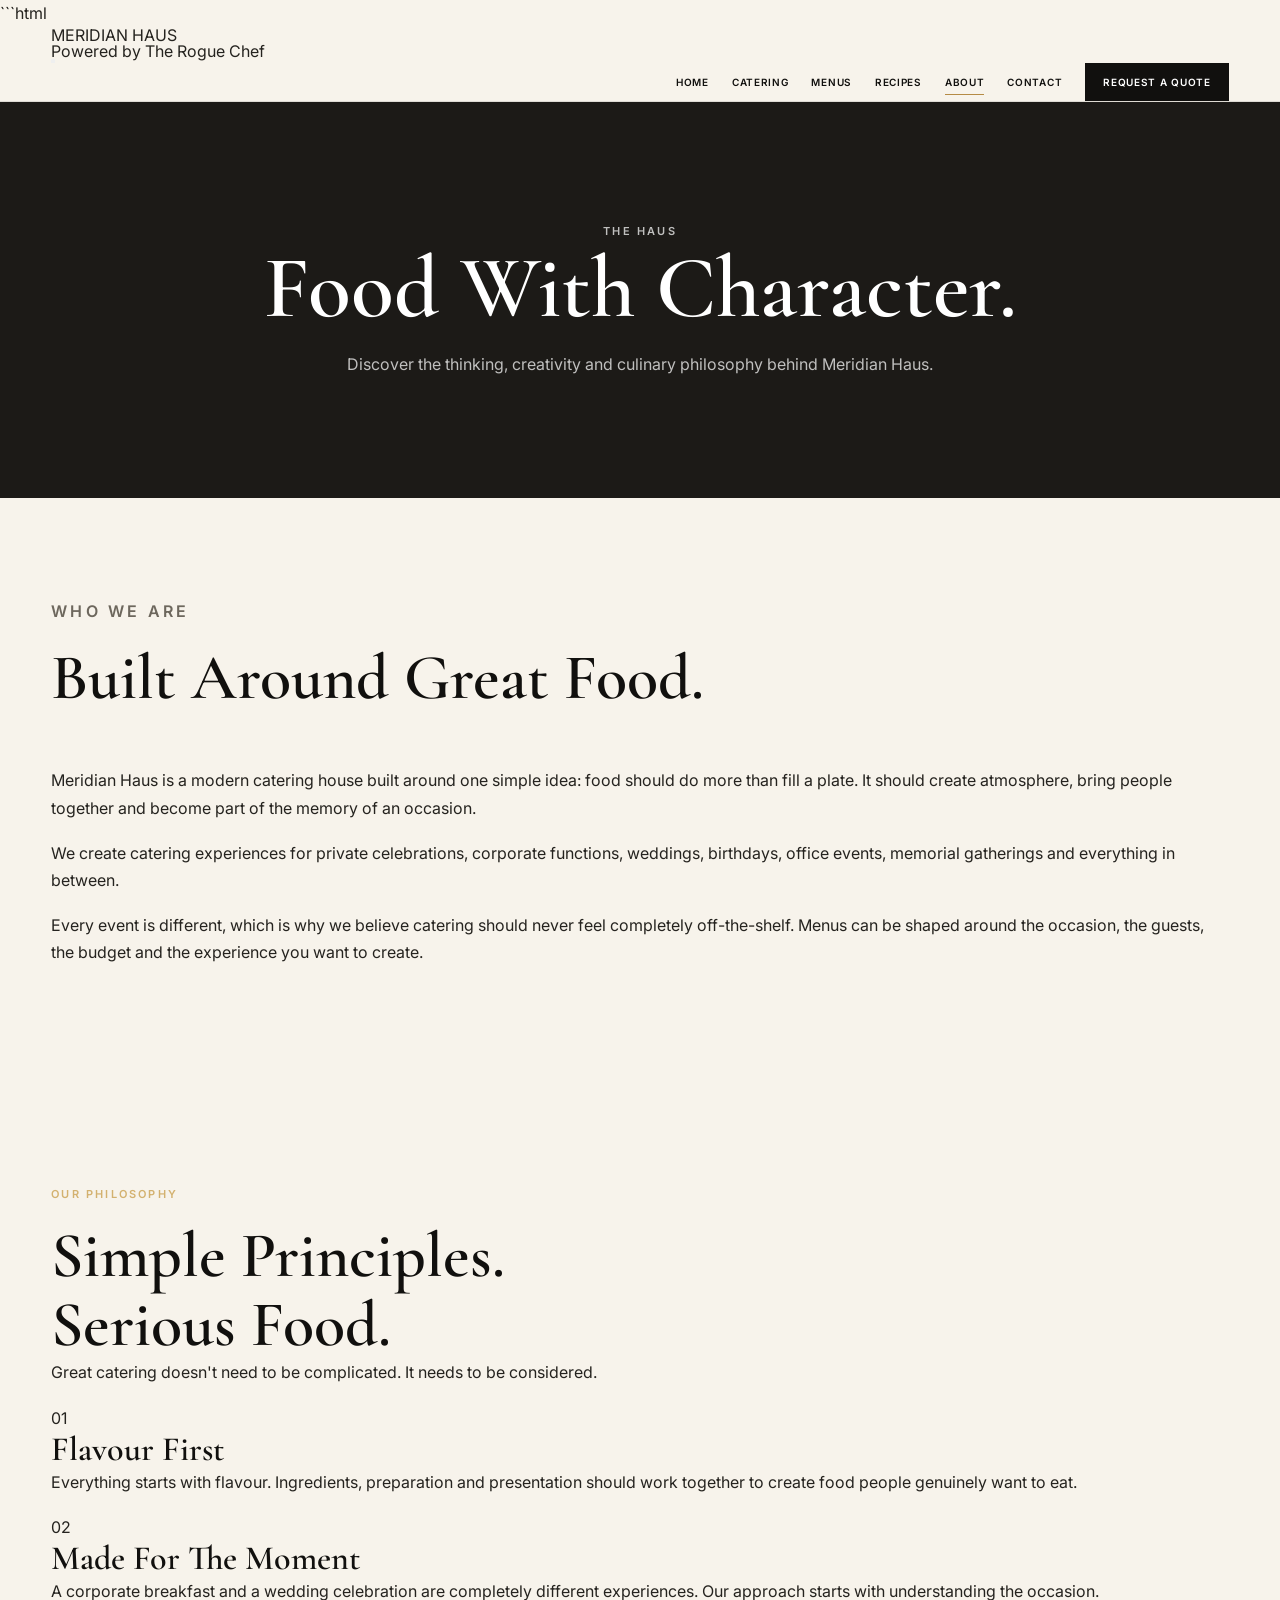
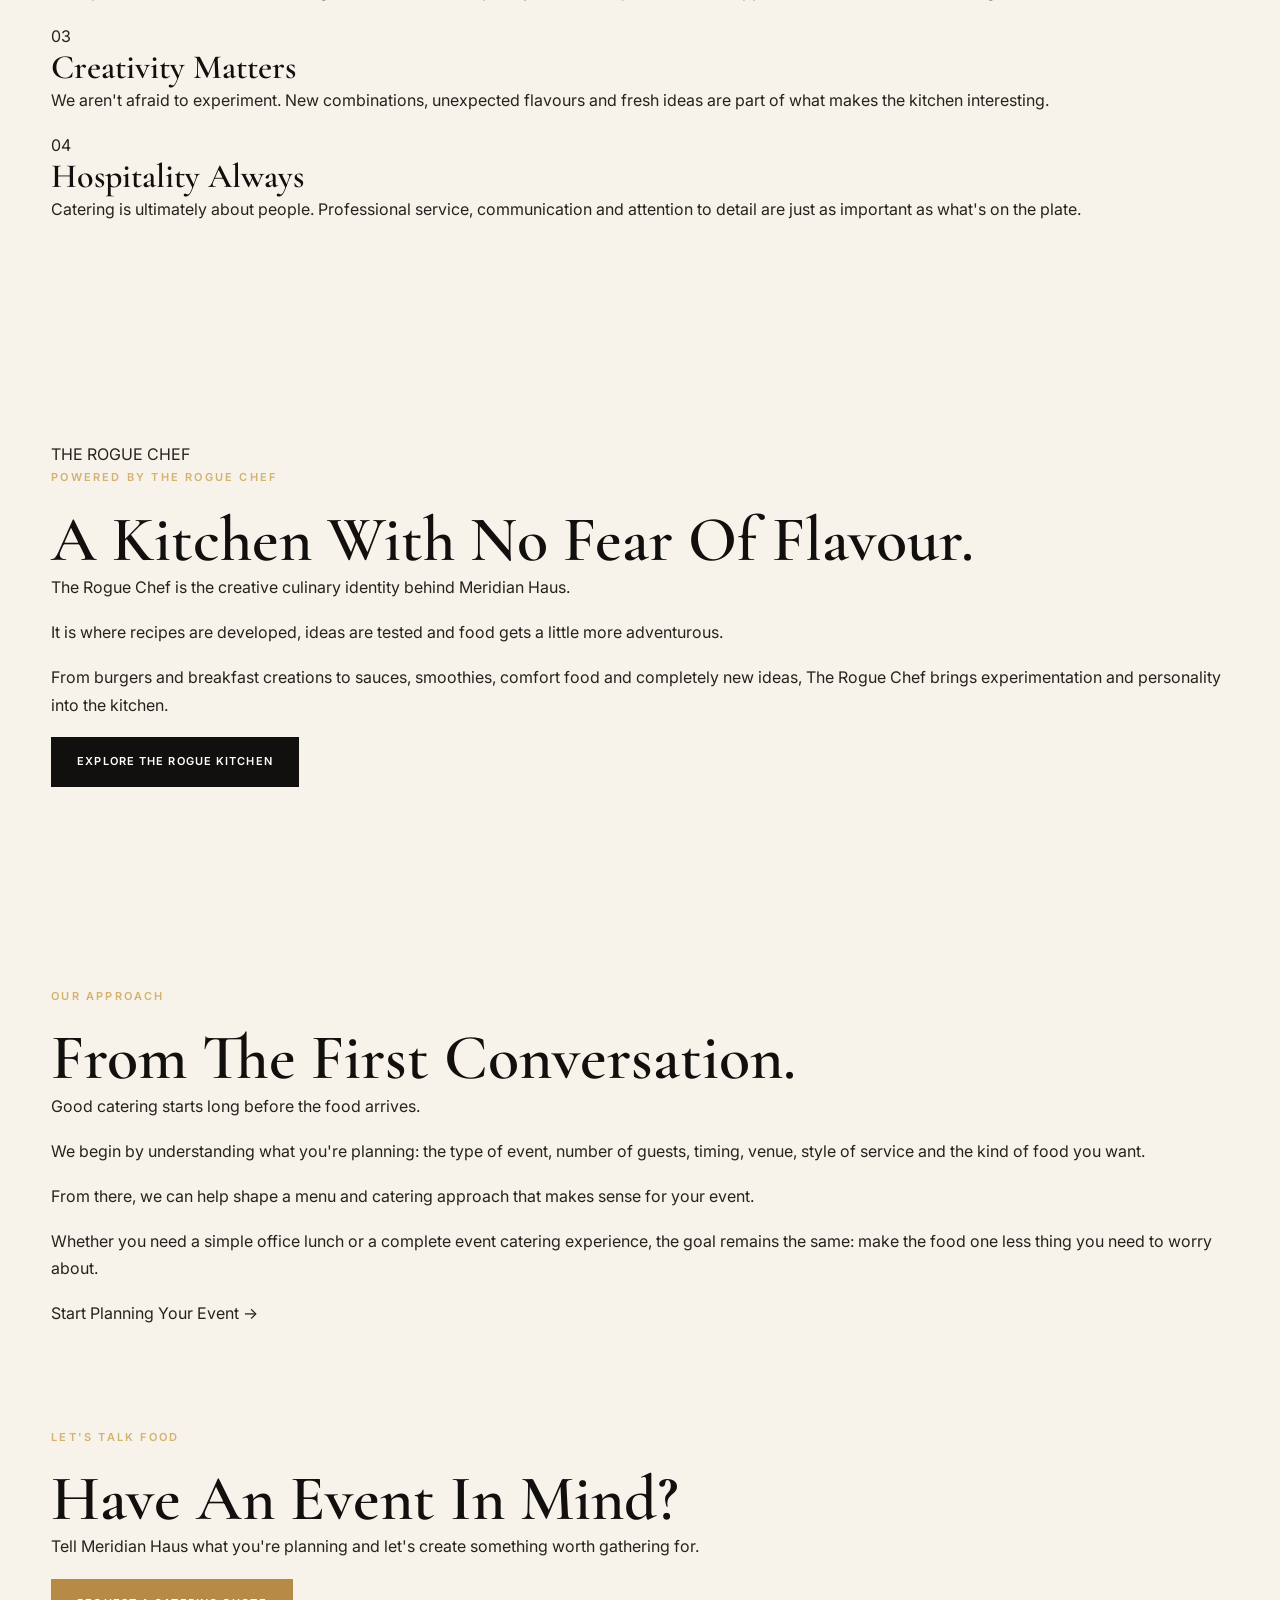
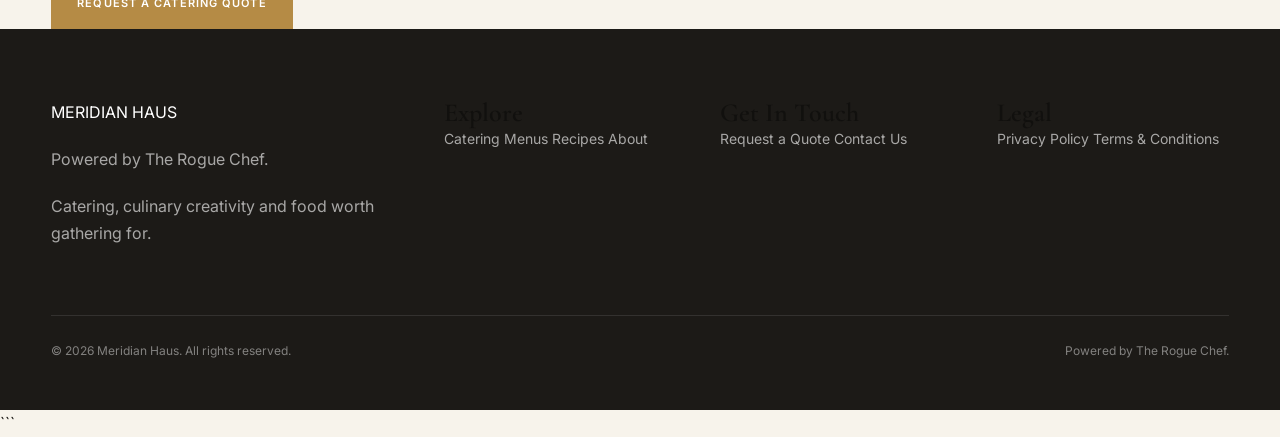
<file: about.html>
```html
<!DOCTYPE html>
<html lang="en">
<head>
    <meta charset="UTF-8">
    <meta name="viewport" content="width=device-width, initial-scale=1.0">

    <title>About Meridian Haus | Powered by The Rogue Chef</title>

    <meta name="description" content="Discover Meridian Haus — a modern catering house powered by The Rogue Chef, creating memorable food experiences for private events, corporate functions and celebrations.">

    <meta name="keywords" content="Meridian Haus, about Meridian Haus, catering company, Rogue Chef, catering South Africa, event catering">

    <meta name="author" content="Meridian Haus">

    <meta property="og:title" content="About Meridian Haus | Powered by The Rogue Chef">
    <meta property="og:description" content="Discover the story, philosophy and culinary approach behind Meridian Haus.">
    <meta property="og:type" content="website">
    <meta property="og:url" content="https://meridianhaus.org/about.html">

    <link rel="stylesheet" href="style.css">
</head>

<body>

    <!-- =====================================================
         HEADER
    ====================================================== -->

    <header class="site-header">
        <div class="container nav-wrapper">

            <a href="index.html" class="brand">
                <span class="brand-name">MERIDIAN HAUS</span>
                <span class="brand-tagline">Powered by The Rogue Chef</span>
            </a>

            <button
                class="menu-toggle"
                aria-label="Open navigation menu"
                aria-expanded="false"
            >
                <span></span>
                <span></span>
                <span></span>
            </button>

            <nav class="main-nav">

                <a href="index.html">Home</a>

                <a href="catering.html">Catering</a>

                <a href="menus.html">Menus</a>

                <a href="recipes.html">Recipes</a>

                <a href="about.html" class="active">About</a>

                <a href="contact.html">Contact</a>

                <a href="quote.html" class="nav-cta">
                    Request a Quote
                </a>

            </nav>

        </div>
    </header>


    <!-- =====================================================
         MAIN CONTENT
    ====================================================== -->

    <main>

        <!-- =================================================
             PAGE HERO
        ================================================== -->

        <section class="page-hero">

            <div class="page-hero-overlay"></div>

            <div class="container page-hero-content">

                <p class="eyebrow">
                    THE HAUS
                </p>

                <h1>
                    Food With
                    <span>Character.</span>
                </h1>

                <p>
                    Discover the thinking, creativity and culinary philosophy
                    behind Meridian Haus.
                </p>

            </div>

        </section>


        <!-- =================================================
             INTRODUCTION
        ================================================== -->

        <section class="section about-intro">

            <div class="container about-intro-grid">

                <div class="section-heading">

                    <p class="eyebrow">
                        WHO WE ARE
                    </p>

                    <h2>
                        Built Around
                        <span>Great Food.</span>
                    </h2>

                </div>

                <div class="about-copy">

                    <p>
                        Meridian Haus is a modern catering house built around
                        one simple idea: food should do more than fill a plate.
                        It should create atmosphere, bring people together and
                        become part of the memory of an occasion.
                    </p>

                    <p>
                        We create catering experiences for private celebrations,
                        corporate functions, weddings, birthdays, office events,
                        memorial gatherings and everything in between.
                    </p>

                    <p>
                        Every event is different, which is why we believe
                        catering should never feel completely off-the-shelf.
                        Menus can be shaped around the occasion, the guests,
                        the budget and the experience you want to create.
                    </p>

                </div>

            </div>

        </section>


        <!-- =================================================
             PHILOSOPHY
        ================================================== -->

        <section class="about-philosophy section">

            <div class="container">

                <div class="center-heading">

                    <p class="eyebrow">
                        OUR PHILOSOPHY
                    </p>

                    <h2>
                        Simple Principles.
                        <br>
                        Serious Food.
                    </h2>

                    <p>
                        Great catering doesn't need to be complicated.
                        It needs to be considered.
                    </p>

                </div>


                <div class="philosophy-grid">

                    <article class="philosophy-card">

                        <span class="philosophy-number">
                            01
                        </span>

                        <h3>
                            Flavour First
                        </h3>

                        <p>
                            Everything starts with flavour. Ingredients,
                            preparation and presentation should work together
                            to create food people genuinely want to eat.
                        </p>

                    </article>


                    <article class="philosophy-card">

                        <span class="philosophy-number">
                            02
                        </span>

                        <h3>
                            Made For The Moment
                        </h3>

                        <p>
                            A corporate breakfast and a wedding celebration
                            are completely different experiences. Our approach
                            starts with understanding the occasion.
                        </p>

                    </article>


                    <article class="philosophy-card">

                        <span class="philosophy-number">
                            03
                        </span>

                        <h3>
                            Creativity Matters
                        </h3>

                        <p>
                            We aren't afraid to experiment. New combinations,
                            unexpected flavours and fresh ideas are part of
                            what makes the kitchen interesting.
                        </p>

                    </article>


                    <article class="philosophy-card">

                        <span class="philosophy-number">
                            04
                        </span>

                        <h3>
                            Hospitality Always
                        </h3>

                        <p>
                            Catering is ultimately about people. Professional
                            service, communication and attention to detail are
                            just as important as what's on the plate.
                        </p>

                    </article>

                </div>

            </div>

        </section>


        <!-- =================================================
             ROGUE CHEF
        ================================================== -->

        <section class="rogue-about section">

            <div class="container rogue-about-grid">

                <div class="rogue-about-image">

                    <div class="rogue-image-label">
                        THE ROGUE CHEF
                    </div>

                </div>


                <div class="rogue-about-content">

                    <p class="eyebrow">
                        POWERED BY THE ROGUE CHEF
                    </p>

                    <h2>
                        A Kitchen With
                        <span>No Fear Of Flavour.</span>
                    </h2>

                    <p>
                        The Rogue Chef is the creative culinary identity
                        behind Meridian Haus.
                    </p>

                    <p>
                        It is where recipes are developed, ideas are tested
                        and food gets a little more adventurous.
                    </p>

                    <p>
                        From burgers and breakfast creations to sauces,
                        smoothies, comfort food and completely new ideas,
                        The Rogue Chef brings experimentation and personality
                        into the kitchen.
                    </p>

                    <a href="recipes.html" class="btn btn-dark">
                        Explore The Rogue Kitchen
                    </a>

                </div>

            </div>

        </section>


        <!-- =================================================
             CATERING APPROACH
        ================================================== -->

        <section class="section approach-section">

            <div class="container approach-grid">

                <div>

                    <p class="eyebrow">
                        OUR APPROACH
                    </p>

                    <h2>
                        From The First
                        <span>Conversation.</span>
                    </h2>

                </div>


                <div class="approach-copy">

                    <p>
                        Good catering starts long before the food arrives.
                    </p>

                    <p>
                        We begin by understanding what you're planning:
                        the type of event, number of guests, timing, venue,
                        style of service and the kind of food you want.
                    </p>

                    <p>
                        From there, we can help shape a menu and catering
                        approach that makes sense for your event.
                    </p>

                    <p>
                        Whether you need a simple office lunch or a complete
                        event catering experience, the goal remains the same:
                        make the food one less thing you need to worry about.
                    </p>

                    <a href="quote.html" class="text-link">
                        Start Planning Your Event →
                    </a>

                </div>

            </div>

        </section>


        <!-- =================================================
             CALL TO ACTION
        ================================================== -->

        <section class="quote-cta">

            <div class="container quote-content">

                <p class="eyebrow">
                    LET'S TALK FOOD
                </p>

                <h2>
                    Have An Event
                    In Mind?
                </h2>

                <p>
                    Tell Meridian Haus what you're planning and let's create
                    something worth gathering for.
                </p>

                <a href="quote.html" class="btn btn-primary">
                    Request A Catering Quote
                </a>

            </div>

        </section>

    </main>


    <!-- =====================================================
         FOOTER
    ====================================================== -->

    <footer class="site-footer">

        <div class="container footer-grid">

            <div class="footer-brand">

                <div class="footer-logo">
                    MERIDIAN HAUS
                </div>

                <p>
                    Powered by The Rogue Chef.
                </p>

                <p class="footer-description">
                    Catering, culinary creativity and food worth gathering for.
                </p>

            </div>


            <div class="footer-column">

                <h4>
                    Explore
                </h4>

                <a href="catering.html">
                    Catering
                </a>

                <a href="menus.html">
                    Menus
                </a>

                <a href="recipes.html">
                    Recipes
                </a>

                <a href="about.html">
                    About
                </a>

            </div>


            <div class="footer-column">

                <h4>
                    Get In Touch
                </h4>

                <a href="quote.html">
                    Request a Quote
                </a>

                <a href="contact.html">
                    Contact Us
                </a>

            </div>


            <div class="footer-column">

                <h4>
                    Legal
                </h4>

                <a href="privacy.html">
                    Privacy Policy
                </a>

                <a href="terms.html">
                    Terms & Conditions
                </a>

            </div>

        </div>


        <div class="container footer-bottom">

            <p>
                © 2026 Meridian Haus. All rights reserved.
            </p>

            <p>
                Powered by The Rogue Chef.
            </p>

        </div>

    </footer>


    <script src="script.js"></script>

</body>
</html>
```
</file>
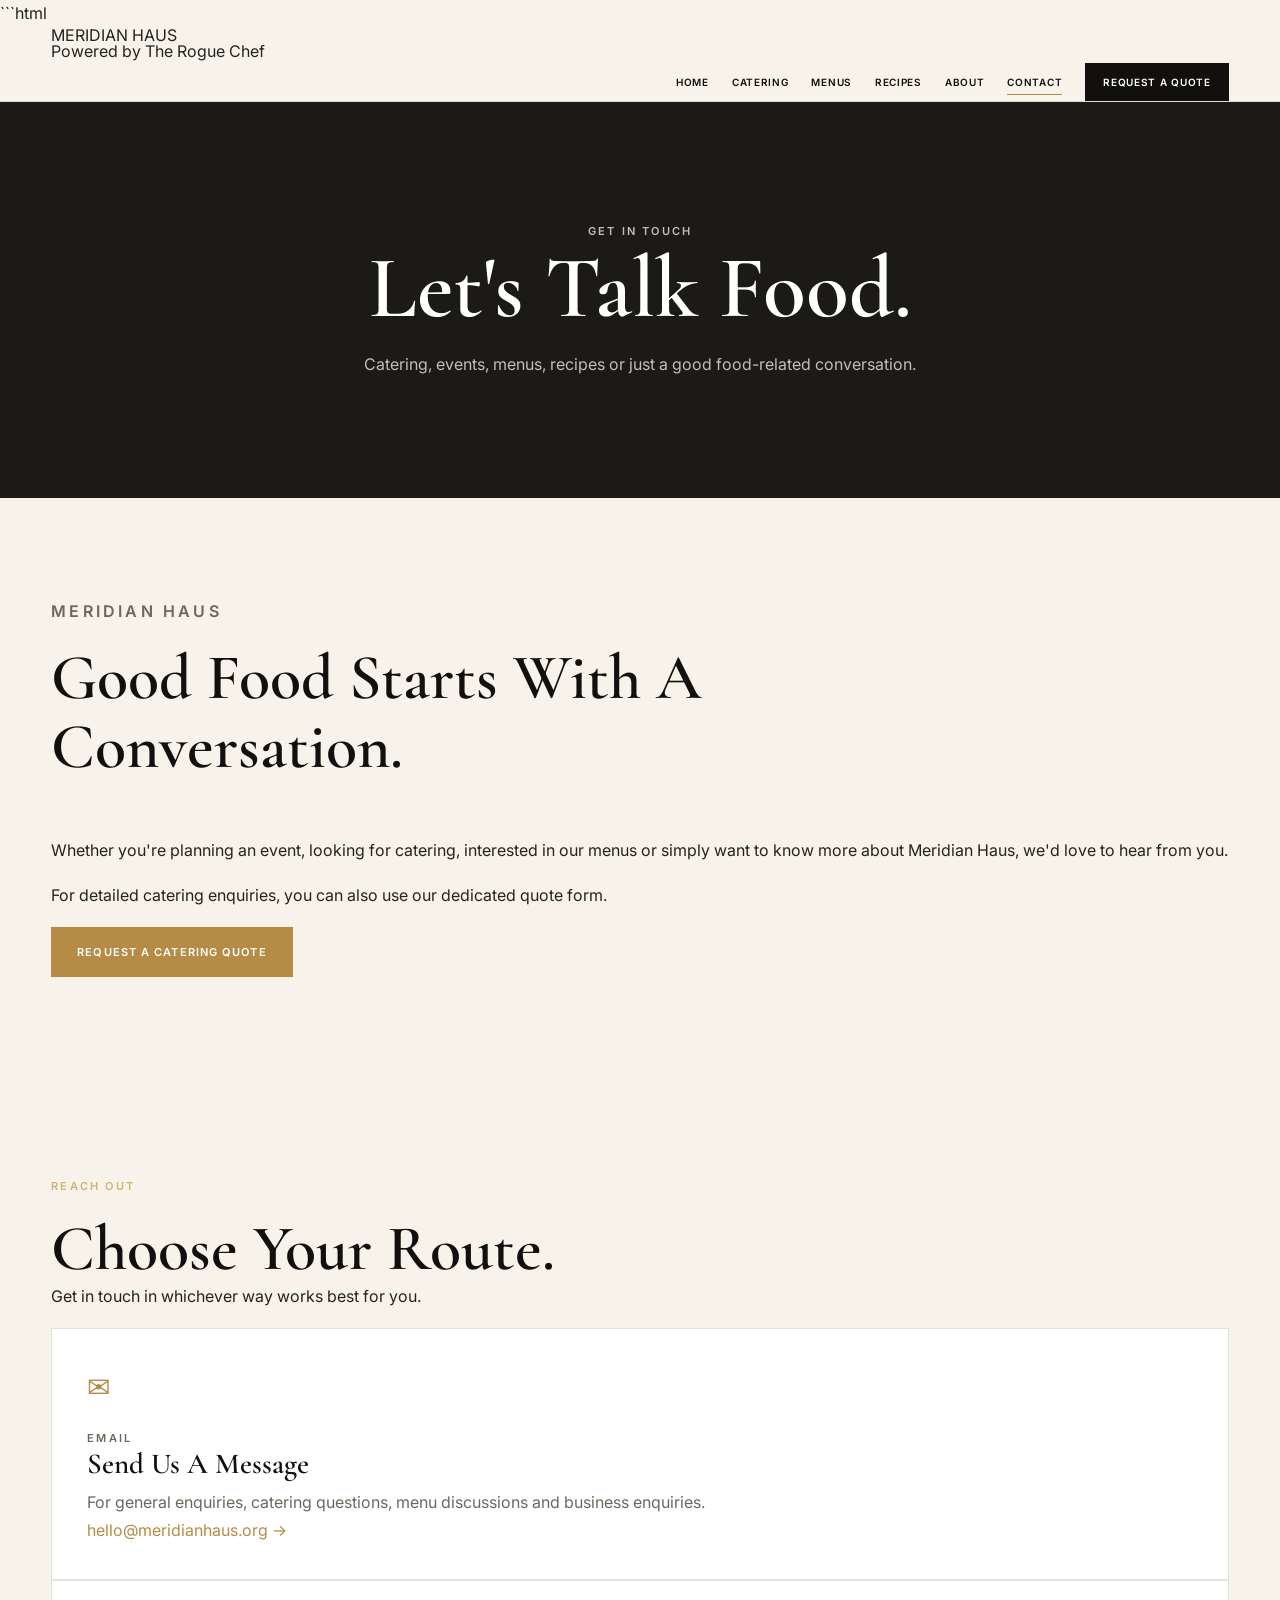
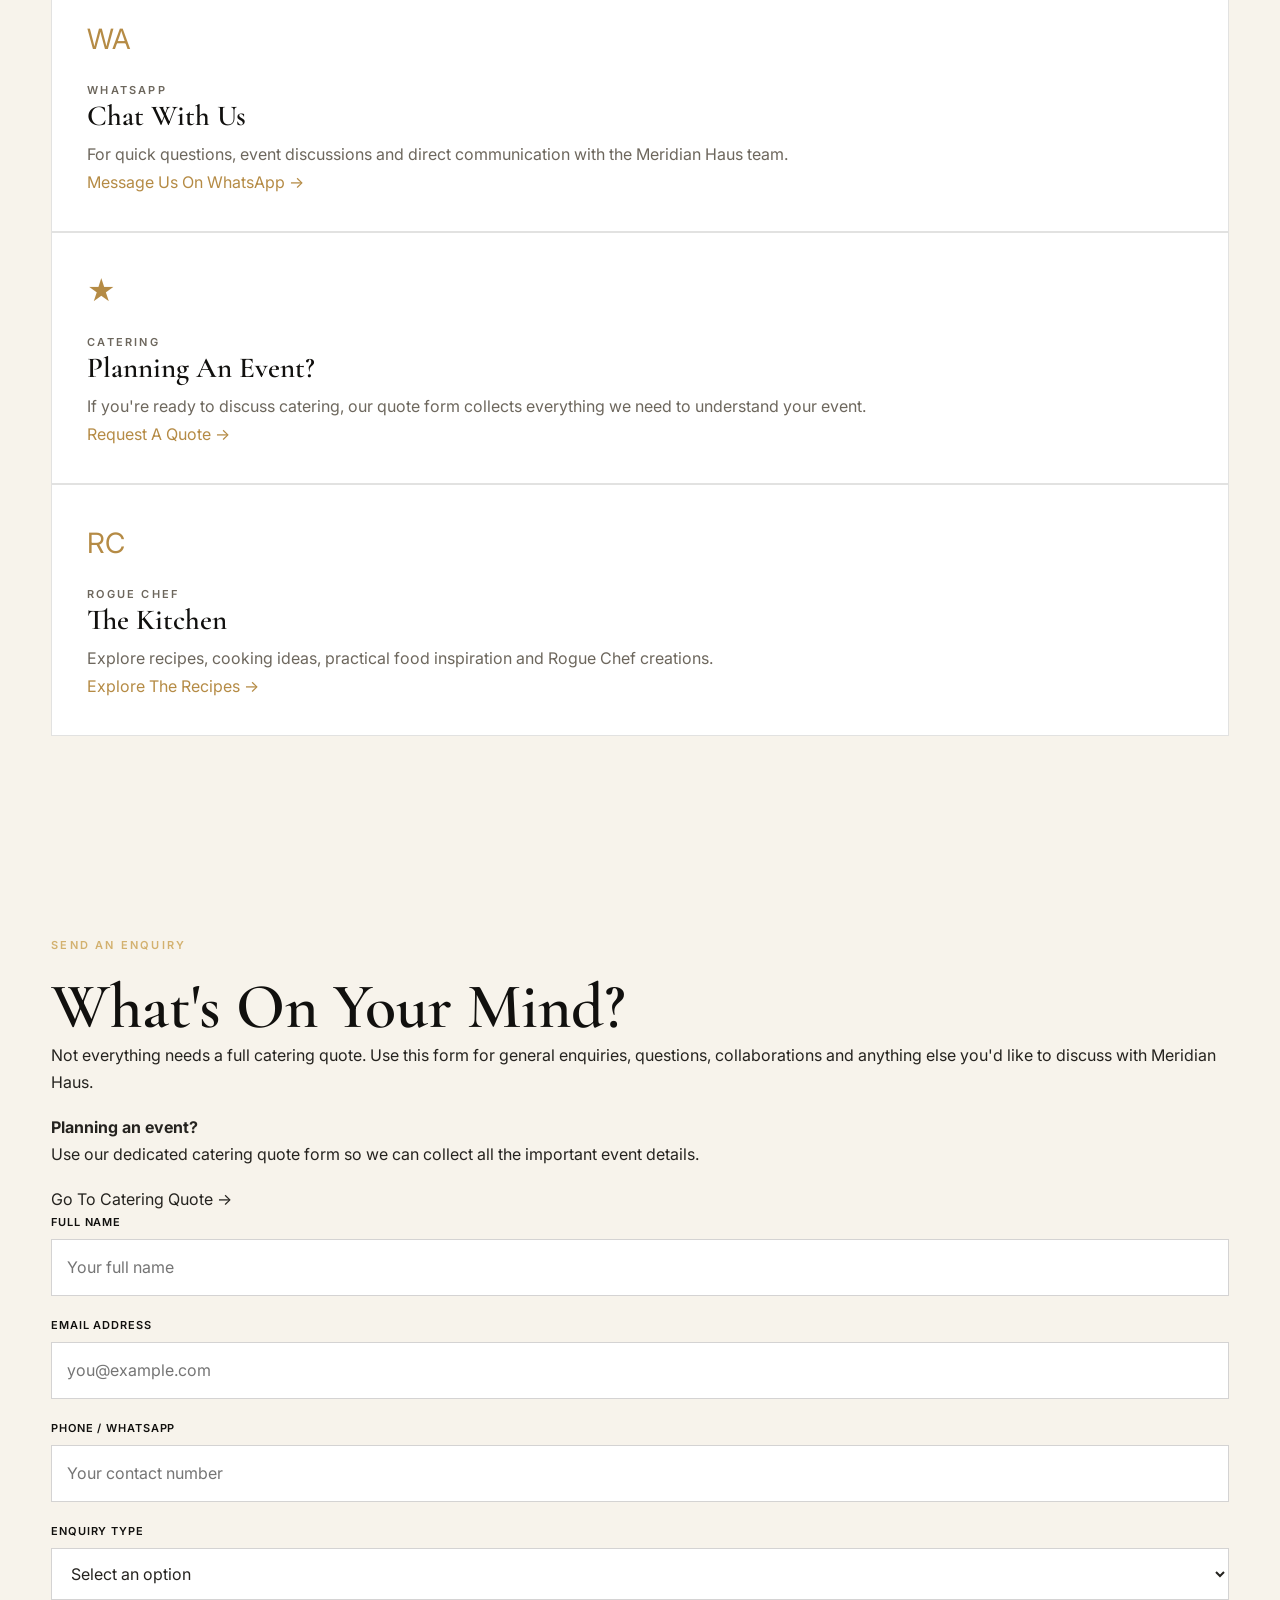
<file: contact.html>
```html
<!DOCTYPE html>
<html lang="en">

<head>

    <meta charset="UTF-8">

    <meta name="viewport" content="width=device-width, initial-scale=1.0">

    <title>Contact Meridian Haus | Catering & Enquiries</title>

    <meta
        name="description"
        content="Contact Meridian Haus for catering enquiries, event catering, menu questions, recipe collaborations and general enquiries."
    >

    <meta
        name="keywords"
        content="contact Meridian Haus, catering enquiries, event catering contact, Rogue Chef, catering South Africa"
    >

    <meta name="author" content="Meridian Haus">

    <meta
        property="og:title"
        content="Contact Meridian Haus"
    >

    <meta
        property="og:description"
        content="Get in touch with Meridian Haus for catering, events, menus and general enquiries."
    >

    <meta
        property="og:type"
        content="website"
    >

    <meta
        property="og:url"
        content="https://meridianhaus.org/contact.html"
    >

    <link rel="stylesheet" href="style.css">

</head>


<body>


    <!-- =====================================================
         HEADER
    ====================================================== -->

    <header class="site-header">

        <div class="container nav-wrapper">

            <a href="index.html" class="brand">

                <span class="brand-name">
                    MERIDIAN HAUS
                </span>

                <span class="brand-tagline">
                    Powered by The Rogue Chef
                </span>

            </a>


            <button
                class="menu-toggle"
                aria-label="Open navigation menu"
                aria-expanded="false"
            >

                <span></span>
                <span></span>
                <span></span>

            </button>


            <nav class="main-nav">

                <a href="index.html">
                    Home
                </a>

                <a href="catering.html">
                    Catering
                </a>

                <a href="menus.html">
                    Menus
                </a>

                <a href="recipes.html">
                    Recipes
                </a>

                <a href="about.html">
                    About
                </a>

                <a href="contact.html" class="active">
                    Contact
                </a>

                <a href="quote.html" class="nav-cta">
                    Request a Quote
                </a>

            </nav>

        </div>

    </header>



    <!-- =====================================================
         MAIN
    ====================================================== -->

    <main>


        <!-- =================================================
             PAGE HERO
        ================================================== -->

        <section class="page-hero contact-hero">

            <div class="page-hero-overlay"></div>


            <div class="container page-hero-content">

                <p class="eyebrow">
                    GET IN TOUCH
                </p>


                <h1>
                    Let's Talk
                    <span>Food.</span>
                </h1>


                <p>
                    Catering, events, menus, recipes or just a good
                    food-related conversation.
                </p>

            </div>

        </section>



        <!-- =================================================
             CONTACT INTRO
        ================================================== -->

        <section class="section contact-intro">

            <div class="container contact-intro-grid">


                <div class="section-heading">

                    <p class="eyebrow">
                        MERIDIAN HAUS
                    </p>


                    <h2>
                        Good Food Starts
                        <span>With A Conversation.</span>
                    </h2>

                </div>


                <div class="contact-intro-copy">

                    <p>
                        Whether you're planning an event, looking for
                        catering, interested in our menus or simply want
                        to know more about Meridian Haus, we'd love to
                        hear from you.
                    </p>


                    <p>
                        For detailed catering enquiries, you can also
                        use our dedicated quote form.
                    </p>


                    <a href="quote.html" class="btn btn-primary">
                        Request A Catering Quote
                    </a>

                </div>

            </div>

        </section>



        <!-- =================================================
             CONTACT OPTIONS
        ================================================== -->

        <section class="section contact-options-section">

            <div class="container">


                <div class="center-heading">

                    <p class="eyebrow">
                        REACH OUT
                    </p>


                    <h2>
                        Choose Your
                        <span>Route.</span>
                    </h2>


                    <p>
                        Get in touch in whichever way works best for you.
                    </p>

                </div>



                <div class="contact-options-grid">


                    <!-- EMAIL -->

                    <article class="contact-card">

                        <div class="contact-card-icon">
                            ✉
                        </div>


                        <p class="eyebrow">
                            EMAIL
                        </p>


                        <h3>
                            Send Us A Message
                        </h3>


                        <p>
                            For general enquiries, catering questions,
                            menu discussions and business enquiries.
                        </p>


                        <a
                            href="mailto:hello@meridianhaus.org"
                            class="text-link"
                        >
                            hello@meridianhaus.org →
                        </a>

                    </article>



                    <!-- WHATSAPP -->

                    <article class="contact-card">

                        <div class="contact-card-icon">
                            WA
                        </div>


                        <p class="eyebrow">
                            WHATSAPP
                        </p>


                        <h3>
                            Chat With Us
                        </h3>


                        <p>
                            For quick questions, event discussions and
                            direct communication with the Meridian Haus team.
                        </p>


                        <a
                            href="https://wa.me/"
                            class="text-link"
                        >
                            Message Us On WhatsApp →
                        </a>

                    </article>



                    <!-- CATERING -->

                    <article class="contact-card">

                        <div class="contact-card-icon">
                            ★
                        </div>


                        <p class="eyebrow">
                            CATERING
                        </p>


                        <h3>
                            Planning An Event?
                        </h3>


                        <p>
                            If you're ready to discuss catering,
                            our quote form collects everything we need
                            to understand your event.
                        </p>


                        <a
                            href="quote.html"
                            class="text-link"
                        >
                            Request A Quote →
                        </a>

                    </article>



                    <!-- RECIPES -->

                    <article class="contact-card">

                        <div class="contact-card-icon">
                            RC
                        </div>


                        <p class="eyebrow">
                            ROGUE CHEF
                        </p>


                        <h3>
                            The Kitchen
                        </h3>


                        <p>
                            Explore recipes, cooking ideas, practical
                            food inspiration and Rogue Chef creations.
                        </p>


                        <a
                            href="recipes.html"
                            class="text-link"
                        >
                            Explore The Recipes →
                        </a>

                    </article>

                </div>

            </div>

        </section>



        <!-- =================================================
             GENERAL CONTACT FORM
        ================================================== -->

        <section class="section contact-form-section">

            <div class="container contact-form-grid">


                <!-- LEFT SIDE -->

                <div class="contact-form-copy">

                    <p class="eyebrow">
                        SEND AN ENQUIRY
                    </p>


                    <h2>
                        What's
                        <span>On Your Mind?</span>
                    </h2>


                    <p>
                        Not everything needs a full catering quote.
                        Use this form for general enquiries, questions,
                        collaborations and anything else you'd like
                        to discuss with Meridian Haus.
                    </p>


                    <div class="contact-form-note">

                        <strong>
                            Planning an event?
                        </strong>

                        <p>
                            Use our dedicated catering quote form so we
                            can collect all the important event details.
                        </p>


                        <a href="quote.html">
                            Go To Catering Quote →
                        </a>

                    </div>

                </div>



                <!-- FORM -->

                <div class="contact-form-wrapper">


                    <form
                        class="contact-form"
                        action="#"
                        method="post"
                    >


                        <div class="form-group">

                            <label for="contact-name">
                                Full Name
                            </label>


                            <input
                                type="text"
                                id="contact-name"
                                name="name"
                                placeholder="Your full name"
                                required
                            >

                        </div>



                        <div class="form-group">

                            <label for="contact-email">
                                Email Address
                            </label>


                            <input
                                type="email"
                                id="contact-email"
                                name="email"
                                placeholder="you@example.com"
                                required
                            >

                        </div>



                        <div class="form-group">

                            <label for="contact-phone">
                                Phone / WhatsApp
                            </label>


                            <input
                                type="tel"
                                id="contact-phone"
                                name="phone"
                                placeholder="Your contact number"
                            >

                        </div>



                        <div class="form-group">

                            <label for="contact-subject">
                                Enquiry Type
                            </label>


                            <select
                                id="contact-subject"
                                name="enquiry_type"
                            >

                                <option value="">
                                    Select an option
                                </option>

                                <option value="general">
                                    General Enquiry
                                </option>

                                <option value="catering">
                                    Catering
                                </option>

                                <option value="menu">
                                    Menu Question
                                </option>

                                <option value="recipe">
                                    Recipe / Rogue Chef
                                </option>

                                <option value="collaboration">
                                    Collaboration
                                </option>

                                <option value="business">
                                    Business Enquiry
                                </option>

                                <option value="other">
                                    Other
```
</file>
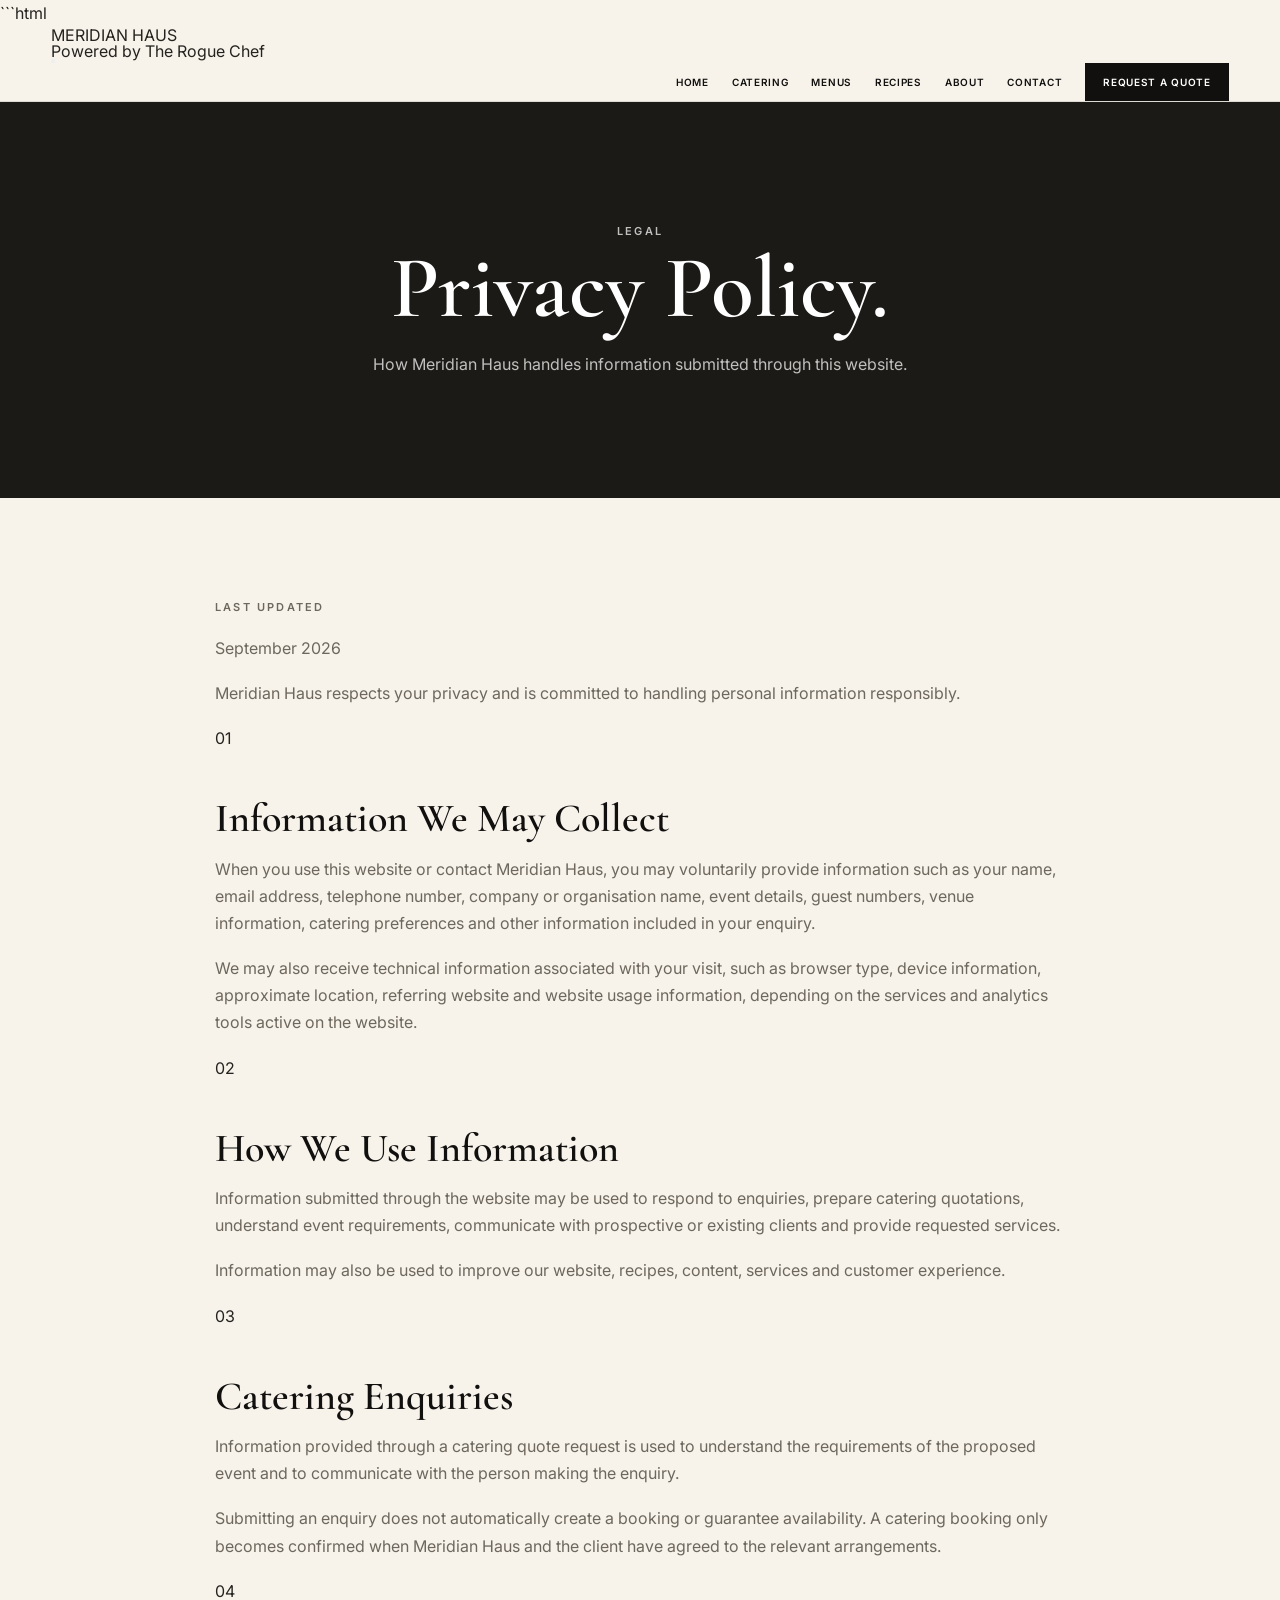
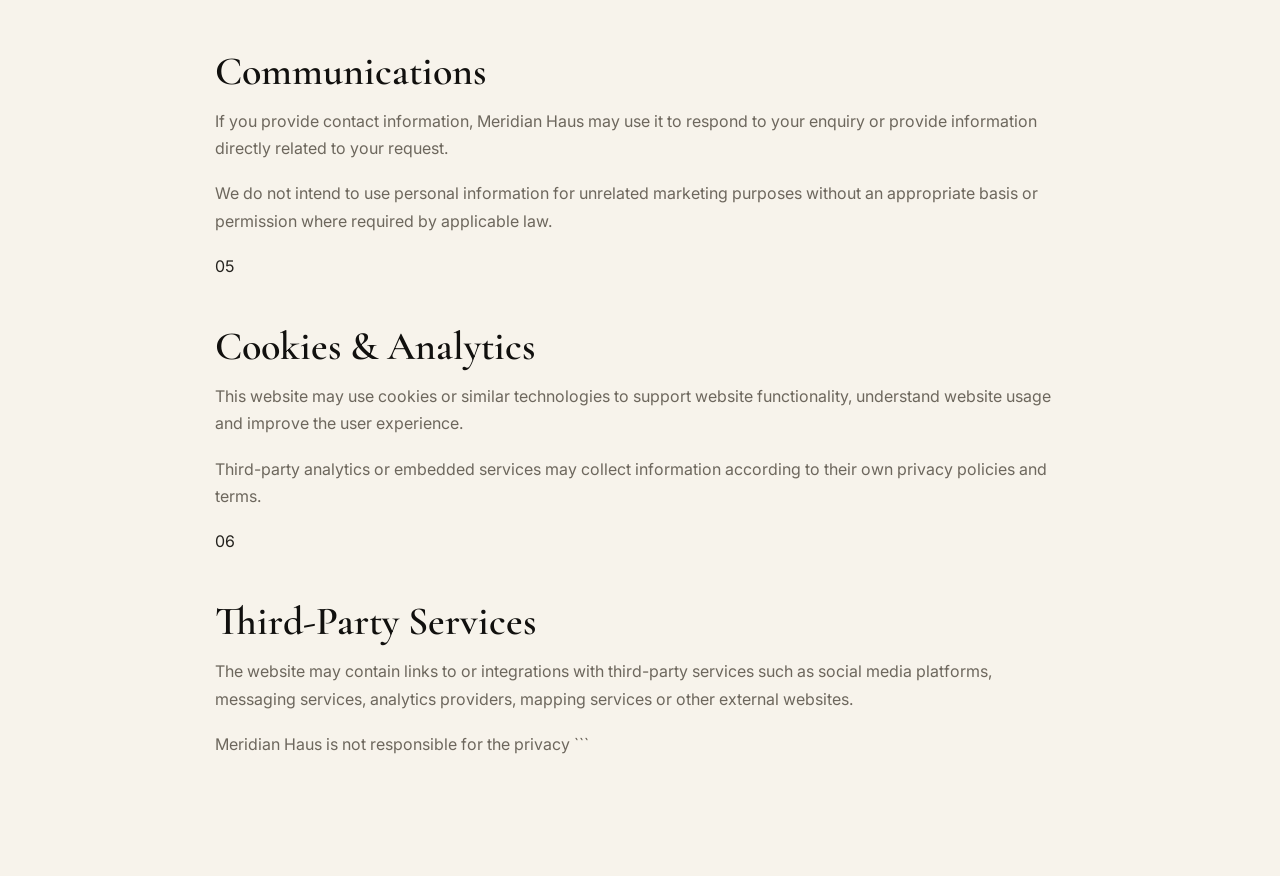
<file: privacy.html>
```html
<!DOCTYPE html>
<html lang="en">

<head>

    <meta charset="UTF-8">

    <meta name="viewport" content="width=device-width, initial-scale=1.0">

    <title>Privacy Policy | Meridian Haus</title>

    <meta
        name="description"
        content="Read the Meridian Haus Privacy Policy covering website visitors, enquiries, catering quote submissions, communications and personal information."
    >

    <meta name="author" content="Meridian Haus">

    <meta
        property="og:title"
        content="Privacy Policy | Meridian Haus"
    >

    <meta
        property="og:description"
        content="Meridian Haus privacy policy and information handling practices."
    >

    <meta
        property="og:type"
        content="website"
    >

    <meta
        property="og:url"
        content="https://meridianhaus.org/privacy.html"
    >

    <link rel="stylesheet" href="style.css">

</head>


<body>


    <!-- =====================================================
         HEADER
    ====================================================== -->

    <header class="site-header">

        <div class="container nav-wrapper">

            <a href="index.html" class="brand">

                <span class="brand-name">
                    MERIDIAN HAUS
                </span>

                <span class="brand-tagline">
                    Powered by The Rogue Chef
                </span>

            </a>


            <button
                class="menu-toggle"
                aria-label="Open navigation menu"
                aria-expanded="false"
            >

                <span></span>
                <span></span>
                <span></span>

            </button>


            <nav class="main-nav">

                <a href="index.html">
                    Home
                </a>

                <a href="catering.html">
                    Catering
                </a>

                <a href="menus.html">
                    Menus
                </a>

                <a href="recipes.html">
                    Recipes
                </a>

                <a href="about.html">
                    About
                </a>

                <a href="contact.html">
                    Contact
                </a>

                <a href="quote.html" class="nav-cta">
                    Request a Quote
                </a>

            </nav>

        </div>

    </header>



    <!-- =====================================================
         MAIN
    ====================================================== -->

    <main>


        <!-- =================================================
             PAGE HERO
        ================================================== -->

        <section class="page-hero legal-hero">

            <div class="page-hero-overlay"></div>


            <div class="container page-hero-content">

                <p class="eyebrow">
                    LEGAL
                </p>


                <h1>
                    Privacy
                    <span>Policy.</span>
                </h1>


                <p>
                    How Meridian Haus handles information submitted
                    through this website.
                </p>

            </div>

        </section>



        <!-- =================================================
             PRIVACY CONTENT
        ================================================== -->

        <section class="section legal-section">

            <div class="container legal-content">


                <div class="legal-introduction">

                    <p class="eyebrow">
                        LAST UPDATED
                    </p>


                    <p>
                        September 2026
                    </p>


                    <p>
                        Meridian Haus respects your privacy and is committed
                        to handling personal information responsibly.
                    </p>

                </div>



                <!-- 01 -->

                <article class="legal-block">

                    <span class="legal-number">
                        01
                    </span>


                    <div>

                        <h2>
                            Information We May Collect
                        </h2>


                        <p>
                            When you use this website or contact Meridian Haus,
                            you may voluntarily provide information such as
                            your name, email address, telephone number,
                            company or organisation name, event details,
                            guest numbers, venue information, catering
                            preferences and other information included in
                            your enquiry.
                        </p>


                        <p>
                            We may also receive technical information
                            associated with your visit, such as browser type,
                            device information, approximate location,
                            referring website and website usage information,
                            depending on the services and analytics tools
                            active on the website.
                        </p>

                    </div>

                </article>



                <!-- 02 -->

                <article class="legal-block">

                    <span class="legal-number">
                        02
                    </span>


                    <div>

                        <h2>
                            How We Use Information
                        </h2>


                        <p>
                            Information submitted through the website may be
                            used to respond to enquiries, prepare catering
                            quotations, understand event requirements,
                            communicate with prospective or existing clients
                            and provide requested services.
                        </p>


                        <p>
                            Information may also be used to improve our
                            website, recipes, content, services and customer
                            experience.
                        </p>

                    </div>

                </article>



                <!-- 03 -->

                <article class="legal-block">

                    <span class="legal-number">
                        03
                    </span>


                    <div>

                        <h2>
                            Catering Enquiries
                        </h2>


                        <p>
                            Information provided through a catering quote
                            request is used to understand the requirements
                            of the proposed event and to communicate with
                            the person making the enquiry.
                        </p>


                        <p>
                            Submitting an enquiry does not automatically
                            create a booking or guarantee availability.
                            A catering booking only becomes confirmed when
                            Meridian Haus and the client have agreed to the
                            relevant arrangements.
                        </p>

                    </div>

                </article>



                <!-- 04 -->

                <article class="legal-block">

                    <span class="legal-number">
                        04
                    </span>


                    <div>

                        <h2>
                            Communications
                        </h2>


                        <p>
                            If you provide contact information, Meridian Haus
                            may use it to respond to your enquiry or provide
                            information directly related to your request.
                        </p>


                        <p>
                            We do not intend to use personal information for
                            unrelated marketing purposes without an
                            appropriate basis or permission where required
                            by applicable law.
                        </p>

                    </div>

                </article>



                <!-- 05 -->

                <article class="legal-block">

                    <span class="legal-number">
                        05
                    </span>


                    <div>

                        <h2>
                            Cookies & Analytics
                        </h2>


                        <p>
                            This website may use cookies or similar
                            technologies to support website functionality,
                            understand website usage and improve the user
                            experience.
                        </p>


                        <p>
                            Third-party analytics or embedded services may
                            collect information according to their own
                            privacy policies and terms.
                        </p>

                    </div>

                </article>



                <!-- 06 -->

                <article class="legal-block">

                    <span class="legal-number">
                        06
                    </span>


                    <div>

                        <h2>
                            Third-Party Services
                        </h2>


                        <p>
                            The website may contain links to or integrations
                            with third-party services such as social media
                            platforms, messaging services, analytics
                            providers, mapping services or other external
                            websites.
                        </p>


                        <p>
                            Meridian Haus is not responsible for the privacy
```
</file>
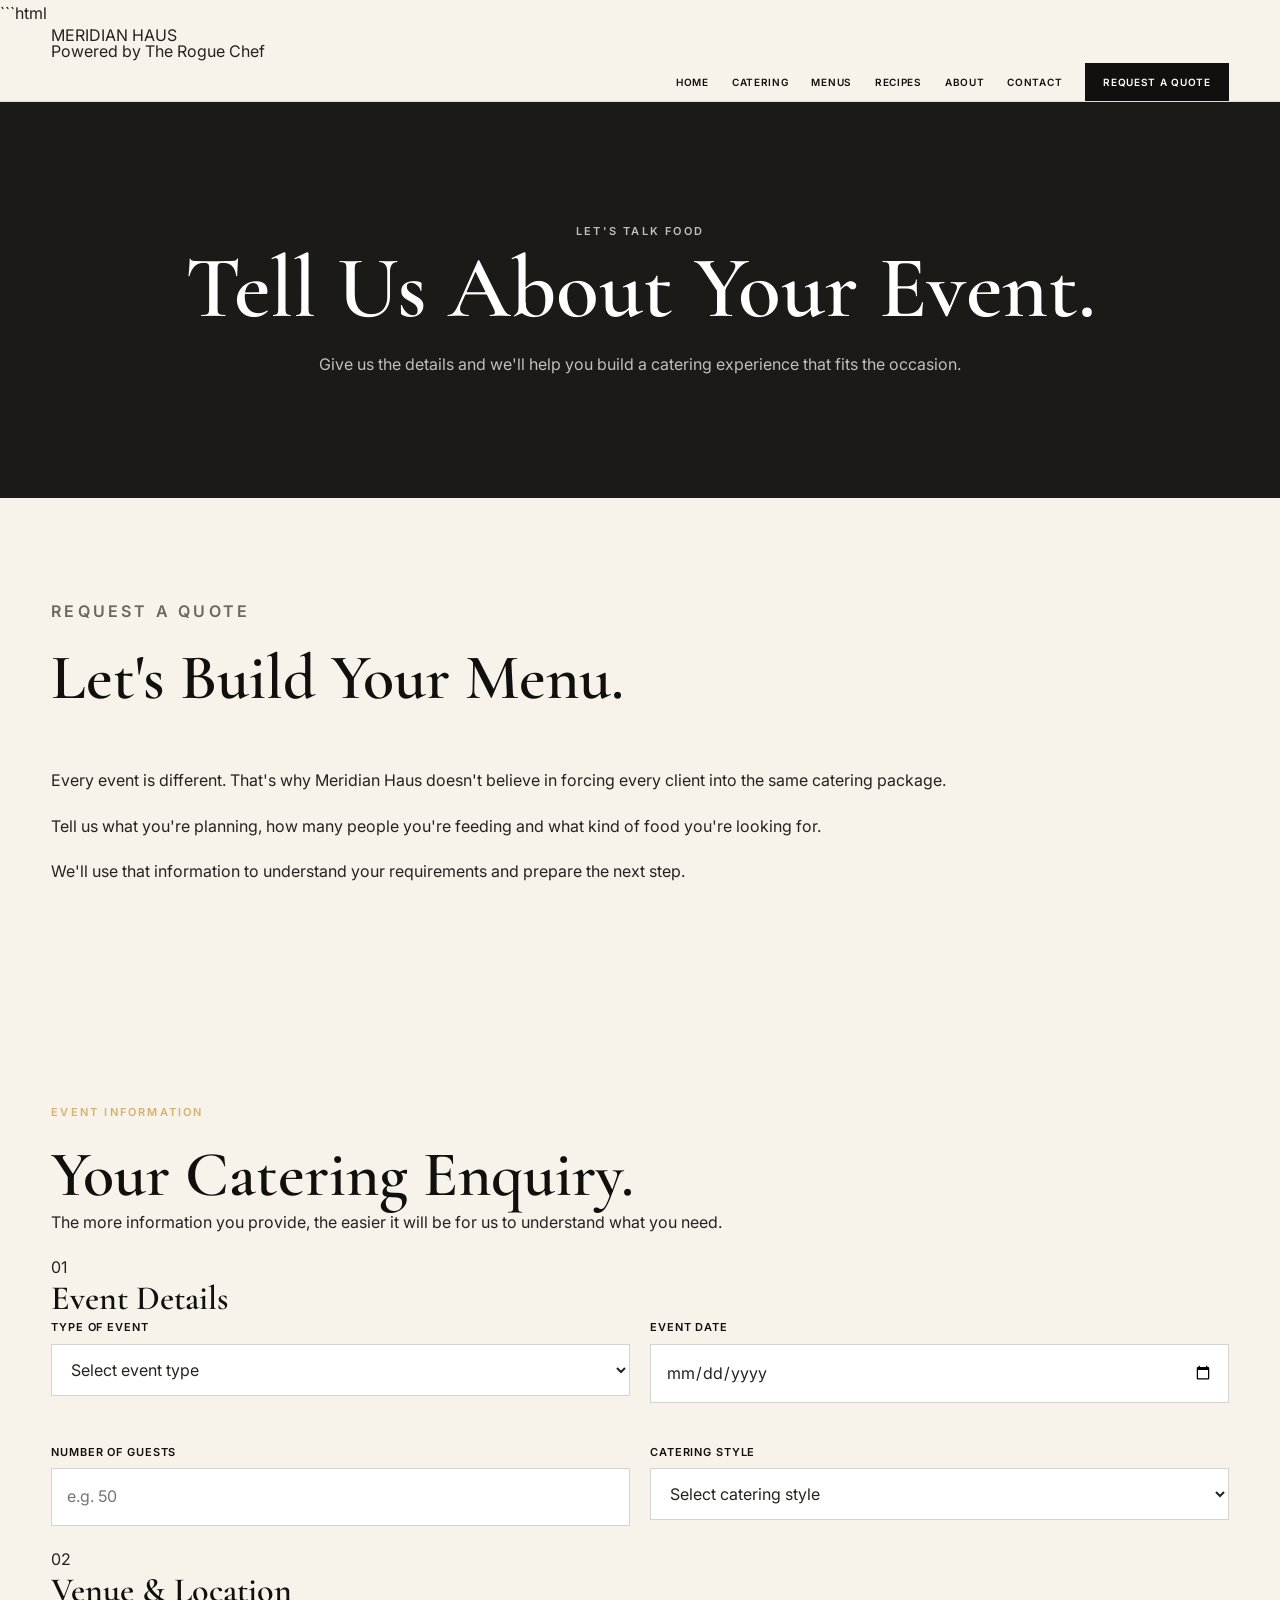
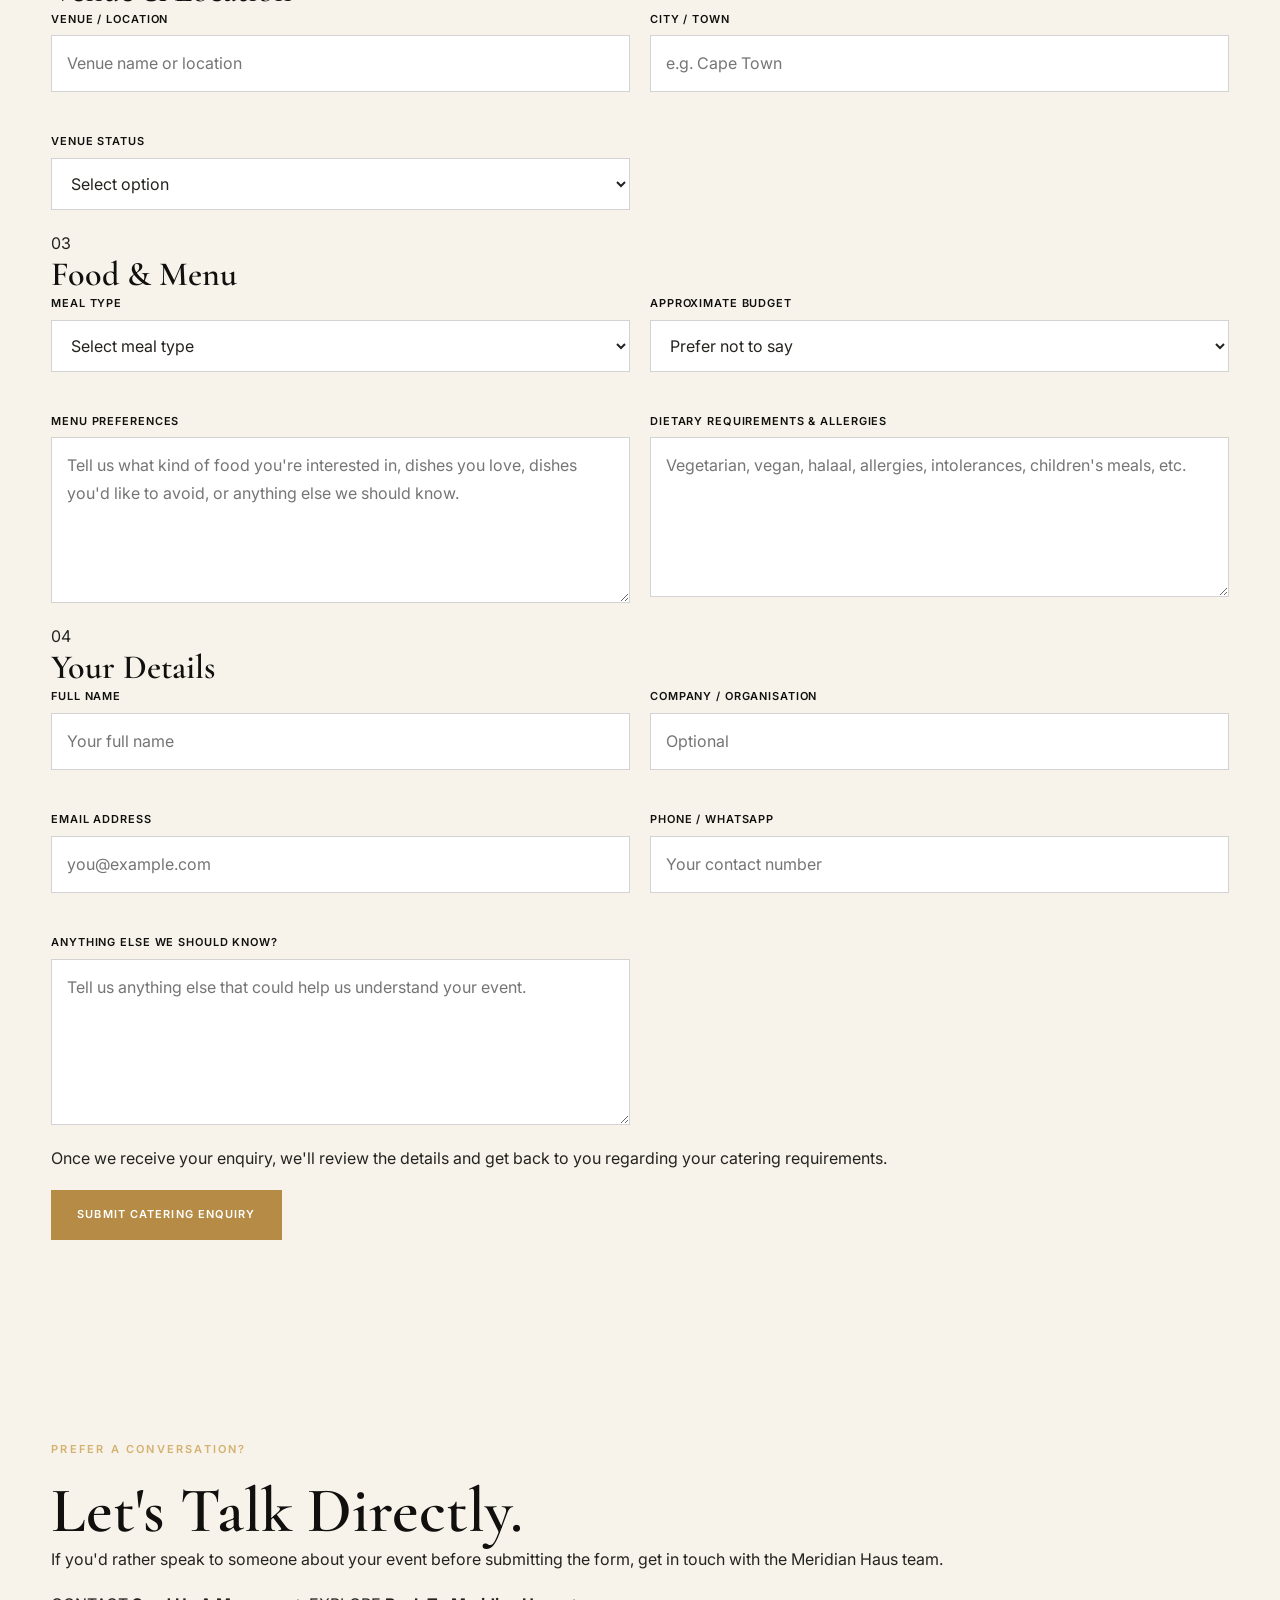
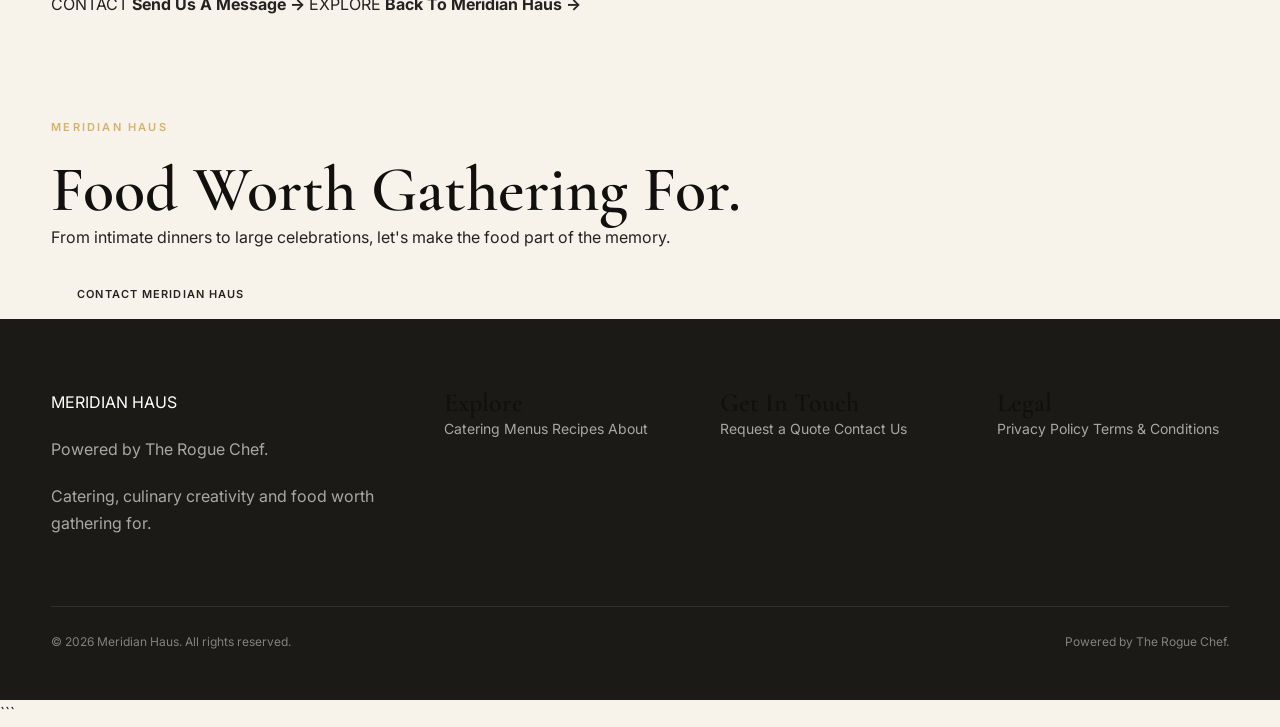
<file: quote.html>
```html
<!DOCTYPE html>
<html lang="en">
<head>

    <meta charset="UTF-8">

    <meta name="viewport" content="width=device-width, initial-scale=1.0">

    <title>Request a Catering Quote | Meridian Haus</title>

    <meta
        name="description"
        content="Request a catering quote from Meridian Haus. Tell us about your event, guests, menu preferences and catering requirements."
    >

    <meta
        name="keywords"
        content="catering quote, catering enquiry, Meridian Haus catering, event catering, corporate catering, wedding catering, private catering"
    >

    <meta name="author" content="Meridian Haus">

    <meta
        property="og:title"
        content="Request a Catering Quote | Meridian Haus"
    >

    <meta
        property="og:description"
        content="Planning an event? Tell Meridian Haus what you're looking for and we'll help build your catering experience."
    >

    <meta
        property="og:type"
        content="website"
    >

    <meta
        property="og:url"
        content="https://meridianhaus.org/quote.html"
    >

    <link rel="stylesheet" href="style.css">

</head>


<body>


    <!-- =====================================================
         HEADER
    ====================================================== -->

    <header class="site-header">

        <div class="container nav-wrapper">

            <a href="index.html" class="brand">

                <span class="brand-name">
                    MERIDIAN HAUS
                </span>

                <span class="brand-tagline">
                    Powered by The Rogue Chef
                </span>

            </a>


            <button
                class="menu-toggle"
                aria-label="Open navigation menu"
                aria-expanded="false"
            >

                <span></span>
                <span></span>
                <span></span>

            </button>


            <nav class="main-nav">

                <a href="index.html">
                    Home
                </a>

                <a href="catering.html">
                    Catering
                </a>

                <a href="menus.html">
                    Menus
                </a>

                <a href="recipes.html">
                    Recipes
                </a>

                <a href="about.html">
                    About
                </a>

                <a href="contact.html">
                    Contact
                </a>

                <a href="quote.html" class="nav-cta active">
                    Request a Quote
                </a>

            </nav>

        </div>

    </header>



    <!-- =====================================================
         MAIN
    ====================================================== -->

    <main>


        <!-- =================================================
             PAGE HERO
        ================================================== -->

        <section class="page-hero quote-hero">

            <div class="page-hero-overlay"></div>


            <div class="container page-hero-content">

                <p class="eyebrow">
                    LET'S TALK FOOD
                </p>


                <h1>
                    Tell Us About
                    <span>Your Event.</span>
                </h1>


                <p>
                    Give us the details and we'll help you build
                    a catering experience that fits the occasion.
                </p>

            </div>

        </section>



        <!-- =================================================
             INTRO
        ================================================== -->

        <section class="section quote-intro">

            <div class="container quote-intro-grid">


                <div class="section-heading">

                    <p class="eyebrow">
                        REQUEST A QUOTE
                    </p>


                    <h2>
                        Let's Build
                        <span>Your Menu.</span>
                    </h2>

                </div>


                <div class="quote-intro-copy">

                    <p>
                        Every event is different. That's why Meridian Haus
                        doesn't believe in forcing every client into the
                        same catering package.
                    </p>


                    <p>
                        Tell us what you're planning, how many people you're
                        feeding and what kind of food you're looking for.
                    </p>


                    <p>
                        We'll use that information to understand your
                        requirements and prepare the next step.
                    </p>

                </div>

            </div>

        </section>



        <!-- =================================================
             QUOTE FORM
        ================================================== -->

        <section class="section quote-form-section">

            <div class="container">


                <div class="quote-form-wrapper">


                    <div class="quote-form-header">

                        <p class="eyebrow">
                            EVENT INFORMATION
                        </p>


                        <h2>
                            Your Catering
                            <span>Enquiry.</span>
                        </h2>


                        <p>
                            The more information you provide, the easier it
                            will be for us to understand what you need.
                        </p>

                    </div>



                    <form
                        class="quote-form"
                        action="#"
                        method="post"
                    >


                        <!-- EVENT DETAILS -->

                        <div class="form-section">

                            <div class="form-section-title">

                                <span>
                                    01
                                </span>

                                <h3>
                                    Event Details
                                </h3>

                            </div>


                            <div class="form-grid">


                                <div class="form-group">

                                    <label for="event-type">
                                        Type of Event
                                    </label>


                                    <select
                                        id="event-type"
                                        name="event_type"
                                        required
                                    >

                                        <option value="">
                                            Select event type
                                        </option>

                                        <option value="corporate">
                                            Corporate Event
                                        </option>

                                        <option value="wedding">
                                            Wedding
                                        </option>

                                        <option value="birthday">
                                            Birthday / Celebration
                                        </option>

                                        <option value="private">
                                            Private Event
                                        </option>

                                        <option value="memorial">
                                            Memorial / Funeral Gathering
                                        </option>

                                        <option value="office">
                                            Office Lunch
                                        </option>

                                        <option value="party">
                                            Party
                                        </option>

                                        <option value="other">
                                            Other
                                        </option>

                                    </select>

                                </div>



                                <div class="form-group">

                                    <label for="event-date">
                                        Event Date
                                    </label>


                                    <input
                                        type="date"
                                        id="event-date"
                                        name="event_date"
                                    >

                                </div>



                                <div class="form-group">

                                    <label for="guest-count">
                                        Number of Guests
                                    </label>


                                    <input
                                        type="number"
                                        id="guest-count"
                                        name="guest_count"
                                        min="1"
                                        placeholder="e.g. 50"
                                    >

                                </div>



                                <div class="form-group">

                                    <label for="service-style">
                                        Catering Style
                                    </label>


                                    <select
                                        id="service-style"
                                        name="service_style"
                                    >

                                        <option value="">
                                            Select catering style
                                        </option>

                                        <option value="drop-off">
                                            Drop-Off Catering
                                        </option>

                                        <option value="buffet">
                                            Buffet Service
                                        </option>

                                        <option value="event">
                                            Full Event Catering
                                        </option>

                                        <option value="platters">
                                            Platters & Finger Food
                                        </option>

                                        <option value="custom">
                                            Custom Catering
                                        </option>

                                        <option value="unsure">
                                            Not Sure Yet
                                        </option>

                                    </select>

                                </div>

                            </div>

                        </div>



                        <!-- VENUE -->

                        <div class="form-section">

                            <div class="form-section-title">

                                <span>
                                    02
                                </span>

                                <h3>
                                    Venue & Location
                                </h3>

                            </div>


                            <div class="form-grid">


                                <div class="form-group form-group-full">

                                    <label for="venue">
                                        Venue / Location
                                    </label>


                                    <input
                                        type="text"
                                        id="venue"
                                        name="venue"
                                        placeholder="Venue name or location"
                                    >

                                </div>



                                <div class="form-group">

                                    <label for="city">
                                        City / Town
                                    </label>


                                    <input
                                        type="text"
                                        id="city"
                                        name="city"
                                        placeholder="e.g. Cape Town"
                                    >

                                </div>



                                <div class="form-group">

                                    <label for="venue-status">
                                        Venue Status
                                    </label>


                                    <select
                                        id="venue-status"
                                        name="venue_status"
                                    >

                                        <option value="">
                                            Select option
                                        </option>

                                        <option value="confirmed">
                                            Venue Confirmed
                                        </option>

                                        <option value="pending">
                                            Still Deciding
                                        </option>

                                        <option value="home">
                                            Private Home
                                        </option>

                                        <option value="outdoor">
                                            Outdoor Location
                                        </option>

                                        <option value="other">
                                            Other
                                        </option>

                                    </select>

                                </div>

                            </div>

                        </div>



                        <!-- MENU -->

                        <div class="form-section">

                            <div class="form-section-title">

                                <span>
                                    03
                                </span>

                                <h3>
                                    Food & Menu
                                </h3>

                            </div>


                            <div class="form-grid">


                                <div class="form-group">

                                    <label for="meal-type">
                                        Meal Type
                                    </label>


                                    <select
                                        id="meal-type"
                                        name="meal_type"
                                    >

                                        <option value="">
                                            Select meal type
                                        </option>

                                        <option value="breakfast">
                                            Breakfast
                                        </option>

                                        <option value="lunch">
                                            Lunch
                                        </option>

                                        <option value="dinner">
                                            Dinner
                                        </option>

                                        <option value="cocktail">
                                            Cocktail / Canapés
                                        </option>

                                        <option value="mixed">
                                            Multiple Meals
                                        </option>

                                    </select>

                                </div>



                                <div class="form-group">

                                    <label for="budget">
                                        Approximate Budget
                                    </label>


                                    <select
                                        id="budget"
                                        name="budget"
                                    >

                                        <option value="">
                                            Prefer not to say
                                        </option>

                                        <option value="under-5000">
                                            Under R5,000
                                        </option>

                                        <option value="5000-10000">
                                            R5,000 – R10,000
                                        </option>

                                        <option value="10000-20000">
                                            R10,000 – R20,000
                                        </option>

                                        <option value="20000-50000">
                                            R20,000 – R50,000
                                        </option>

                                        <option value="50000-plus">
                                            R50,000+
                                        </option>

                                    </select>

                                </div>



                                <div class="form-group form-group-full">

                                    <label for="menu-preferences">
                                        Menu Preferences
                                    </label>


                                    <textarea
                                        id="menu-preferences"
                                        name="menu_preferences"
                                        rows="5"
                                        placeholder="Tell us what kind of food you're interested in, dishes you love, dishes you'd like to avoid, or anything else we should know."
                                    ></textarea>

                                </div>



                                <div class="form-group form-group-full">

                                    <label for="dietary">
                                        Dietary Requirements & Allergies
                                    </label>


                                    <textarea
                                        id="dietary"
                                        name="dietary_requirements"
                                        rows="4"
                                        placeholder="Vegetarian, vegan, halaal, allergies, intolerances, children's meals, etc."
                                    ></textarea>

                                </div>

                            </div>

                        </div>



                        <!-- CLIENT DETAILS -->

                        <div class="form-section">

                            <div class="form-section-title">

                                <span>
                                    04
                                </span>

                                <h3>
                                    Your Details
                                </h3>

                            </div>


                            <div class="form-grid">


                                <div class="form-group">

                                    <label for="name">
                                        Full Name
                                    </label>


                                    <input
                                        type="text"
                                        id="name"
                                        name="name"
                                        placeholder="Your full name"
                                        required
                                    >

                                </div>



                                <div class="form-group">

                                    <label for="company">
                                        Company / Organisation
                                    </label>


                                    <input
                                        type="text"
                                        id="company"
                                        name="company"
                                        placeholder="Optional"
                                    >

                                </div>



                                <div class="form-group">

                                    <label for="email">
                                        Email Address
                                    </label>


                                    <input
                                        type="email"
                                        id="email"
                                        name="email"
                                        placeholder="you@example.com"
                                        required
                                    >

                                </div>



                                <div class="form-group">

                                    <label for="phone">
                                        Phone / WhatsApp
                                    </label>


                                    <input
                                        type="tel"
                                        id="phone"
                                        name="phone"
                                        placeholder="Your contact number"
                                        required
                                    >

                                </div>



                                <div class="form-group form-group-full">

                                    <label for="additional-details">
                                        Anything Else We Should Know?
                                    </label>


                                    <textarea
                                        id="additional-details"
                                        name="additional_details"
                                        rows="5"
                                        placeholder="Tell us anything else that could help us understand your event."
                                    ></textarea>

                                </div>

                            </div>

                        </div>



                        <!-- SUBMIT -->

                        <div class="quote-submit">

                            <div class="quote-submit-copy">

                                <p>
                                    Once we receive your enquiry, we'll
                                    review the details and get back to you
                                    regarding your catering requirements.
                                </p>

                            </div>


                            <button
                                type="submit"
                                class="btn btn-primary"
                            >
                                Submit Catering Enquiry
                            </button>

                        </div>

                    </form>

                </div>

            </div>

        </section>



        <!-- =================================================
             DIRECT CONTACT
        ================================================== -->

        <section class="section quote-contact-section">

            <div class="container quote-contact-grid">


                <div>

                    <p class="eyebrow">
                        PREFER A CONVERSATION?
                    </p>


                    <h2>
                        Let's Talk
                        <span>Directly.</span>
                    </h2>


                    <p>
                        If you'd rather speak to someone about your event
                        before submitting the form, get in touch with the
                        Meridian Haus team.
                    </p>

                </div>


                <div class="quote-contact-options">


                    <a href="contact.html" class="contact-option">

                        <span>
                            CONTACT
                        </span>

                        <strong>
                            Send Us A Message →
                        </strong>

                    </a>


                    <a href="index.html" class="contact-option">

                        <span>
                            EXPLORE
                        </span>

                        <strong>
                            Back To Meridian Haus →
                        </strong>

                    </a>

                </div>

            </div>

        </section>



        <!-- =================================================
             FINAL CTA
        ================================================== -->

        <section class="quote-cta">

            <div class="container quote-content">

                <p class="eyebrow">
                    MERIDIAN HAUS
                </p>


                <h2>
                    Food Worth
                    Gathering For.
                </h2>


                <p>
                    From intimate dinners to large celebrations,
                    let's make the food part of the memory.
                </p>


                <a href="contact.html" class="btn btn-secondary">
                    Contact Meridian Haus
                </a>

            </div>

        </section>

    </main>



    <!-- =====================================================
         FOOTER
    ====================================================== -->

    <footer class="site-footer">


        <div class="container footer-grid">


            <div class="footer-brand">

                <div class="footer-logo">
                    MERIDIAN HAUS
                </div>

                <p>
                    Powered by The Rogue Chef.
                </p>

                <p class="footer-description">
                    Catering, culinary creativity and food worth gathering for.
                </p>

            </div>


            <div class="footer-column">

                <h4>
                    Explore
                </h4>

                <a href="catering.html">
                    Catering
                </a>

                <a href="menus.html">
                    Menus
                </a>

                <a href="recipes.html">
                    Recipes
                </a>

                <a href="about.html">
                    About
                </a>

            </div>


            <div class="footer-column">

                <h4>
                    Get In Touch
                </h4>

                <a href="quote.html">
                    Request a Quote
                </a>

                <a href="contact.html">
                    Contact Us
                </a>

            </div>


            <div class="footer-column">

                <h4>
                    Legal
                </h4>

                <a href="privacy.html">
                    Privacy Policy
                </a>

                <a href="terms.html">
                    Terms & Conditions
                </a>

            </div>

        </div>


        <div class="container footer-bottom">

            <p>
                © 2026 Meridian Haus. All rights reserved.
            </p>


            <p>
                Powered by The Rogue Chef.
            </p>

        </div>

    </footer>



    <script src="script.js"></script>

</body>
</html>
```
</file>
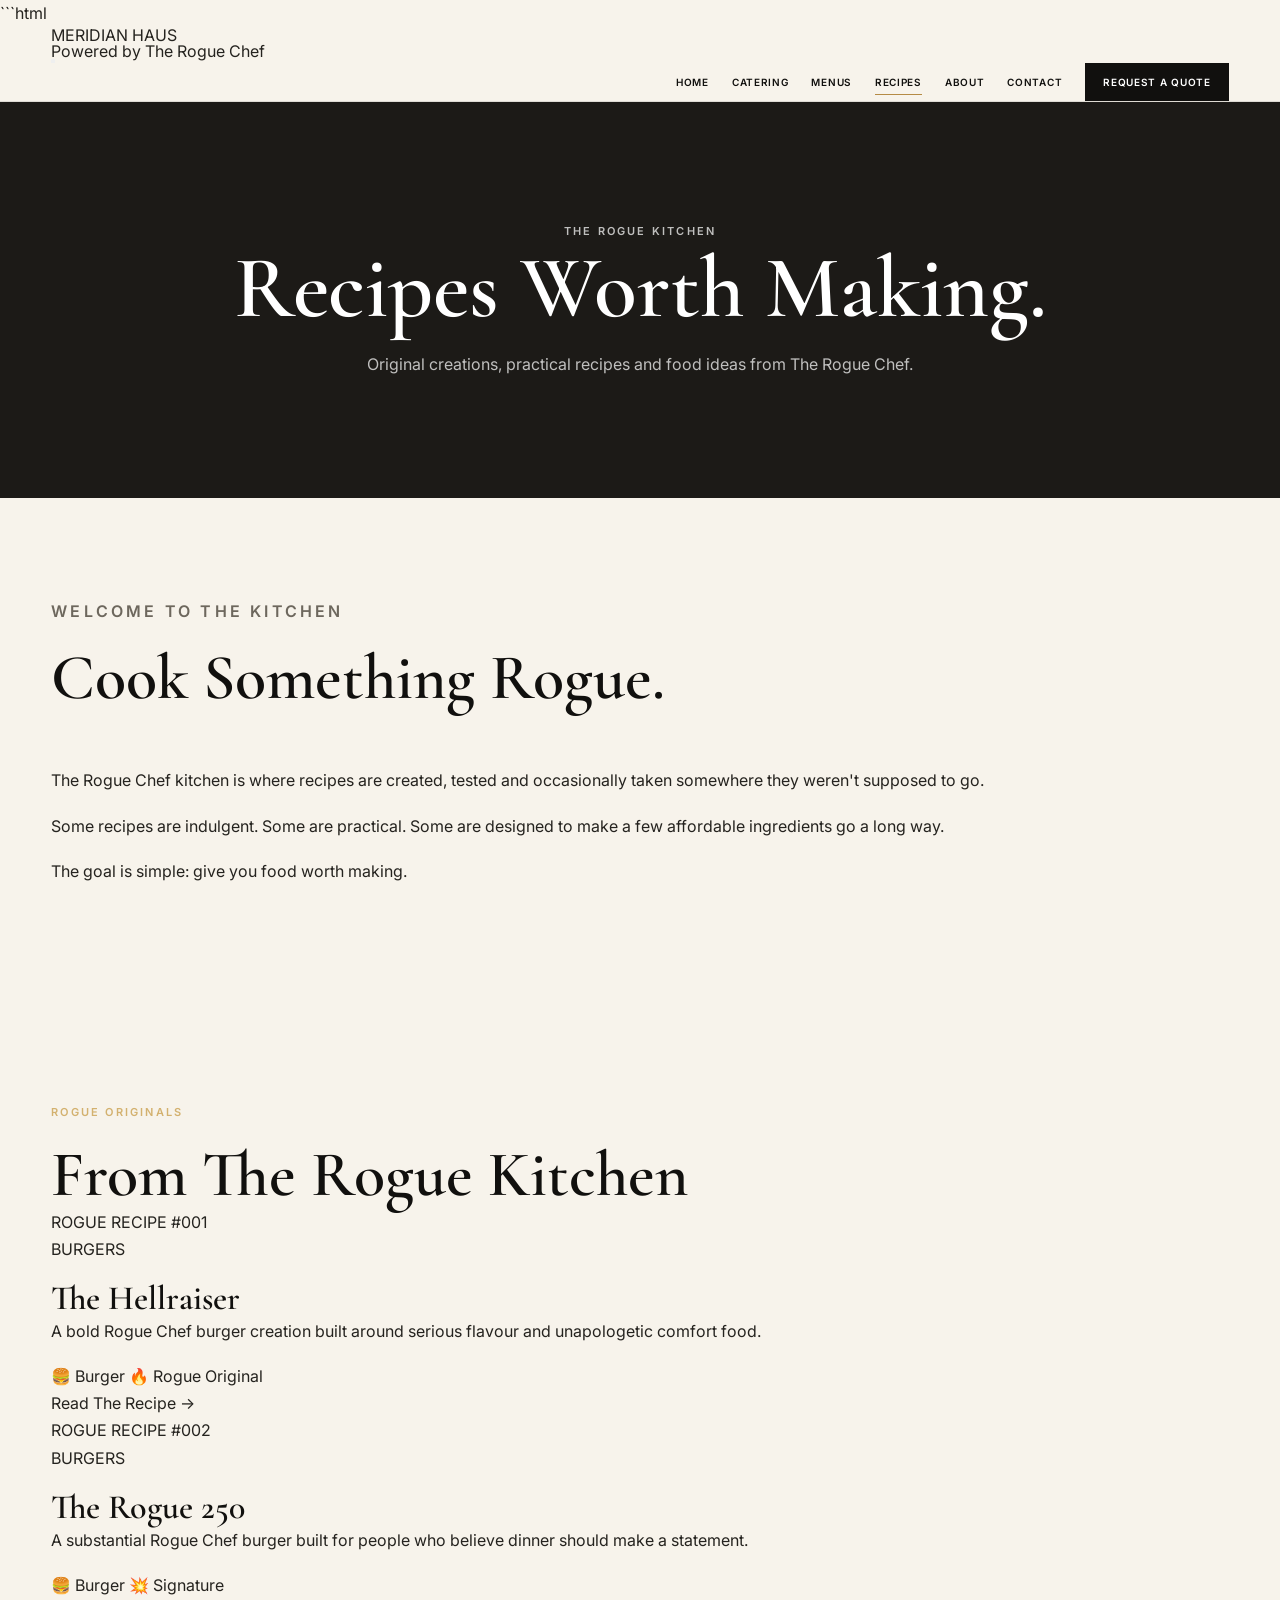
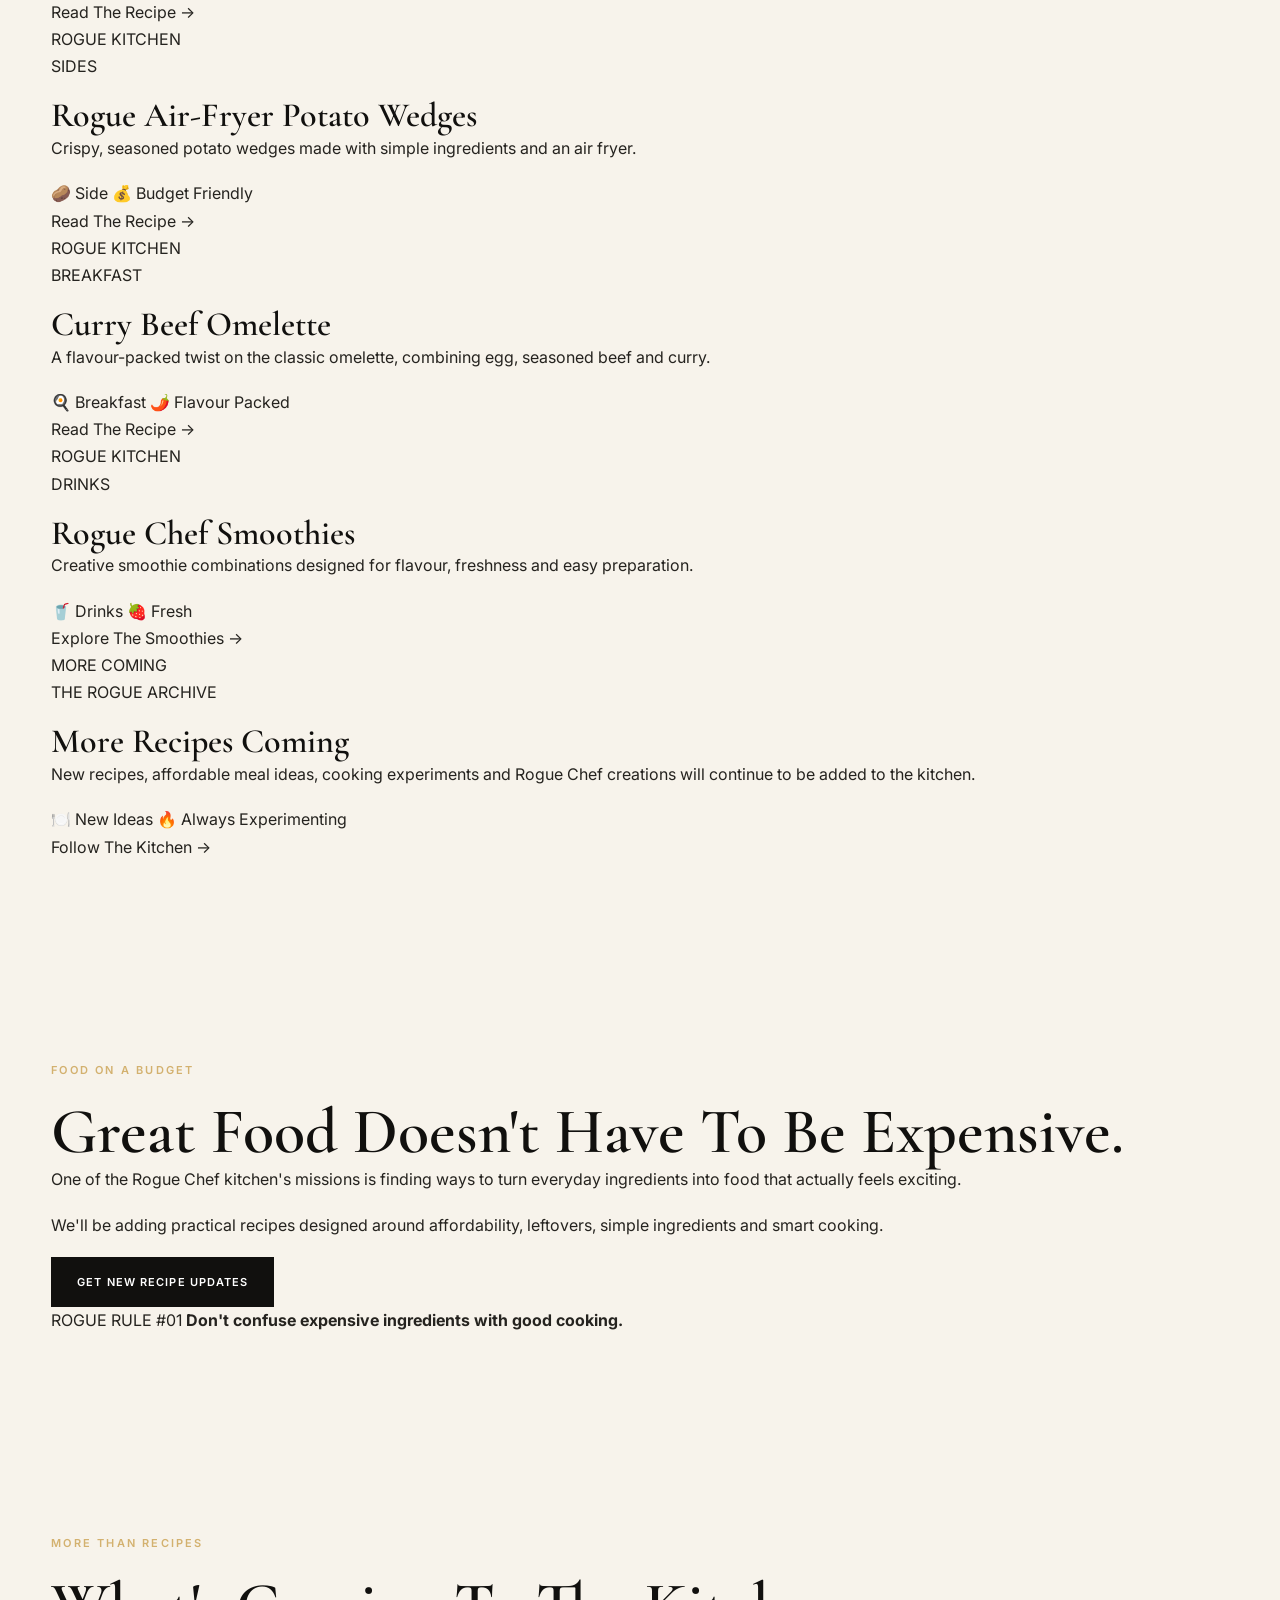
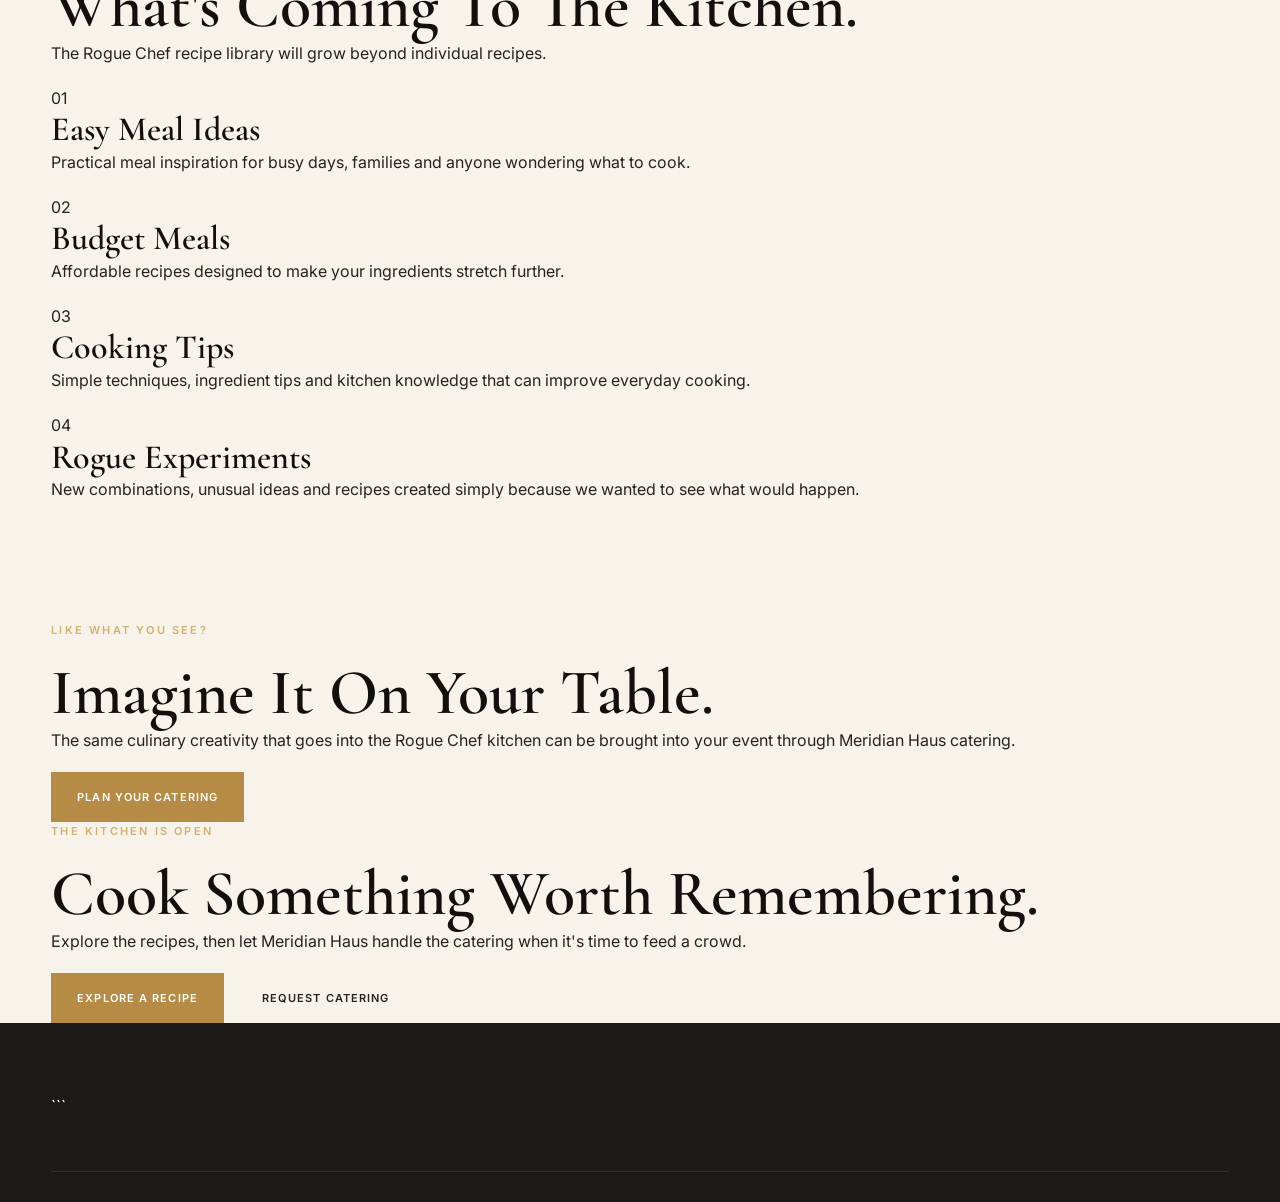
<file: recipes.html>
```html
<!DOCTYPE html>
<html lang="en">
<head>
    <meta charset="UTF-8">
    <meta name="viewport" content="width=device-width, initial-scale=1.0">

    <title>Rogue Chef Recipes | Meridian Haus</title>

    <meta name="description" content="Explore original Rogue Chef recipes, affordable meal ideas, creative cooking inspiration, food tips and recipes from the Meridian Haus kitchen.">

    <meta name="keywords" content="Rogue Chef recipes, Meridian Haus recipes, affordable recipes, easy recipes, burger recipes, omelette recipes, air fryer recipes, smoothie recipes, South African recipes">

    <meta name="author" content="Meridian Haus">

    <meta property="og:title" content="Rogue Chef Recipes | Meridian Haus">
    <meta property="og:description" content="Original recipes, creative food ideas and practical cooking inspiration from The Rogue Chef.">
    <meta property="og:type" content="website">
    <meta property="og:url" content="https://meridianhaus.org/recipes.html">

    <link rel="stylesheet" href="style.css">
</head>

<body>

    <!-- =====================================================
         HEADER
    ====================================================== -->

    <header class="site-header">

        <div class="container nav-wrapper">

            <a href="index.html" class="brand">
                <span class="brand-name">MERIDIAN HAUS</span>
                <span class="brand-tagline">Powered by The Rogue Chef</span>
            </a>

            <button
                class="menu-toggle"
                aria-label="Open navigation menu"
                aria-expanded="false"
            >
                <span></span>
                <span></span>
                <span></span>
            </button>

            <nav class="main-nav">

                <a href="index.html">
                    Home
                </a>

                <a href="catering.html">
                    Catering
                </a>

                <a href="menus.html">
                    Menus
                </a>

                <a href="recipes.html" class="active">
                    Recipes
                </a>

                <a href="about.html">
                    About
                </a>

                <a href="contact.html">
                    Contact
                </a>

                <a href="quote.html" class="nav-cta">
                    Request a Quote
                </a>

            </nav>

        </div>

    </header>


    <!-- =====================================================
         MAIN
    ====================================================== -->

    <main>


        <!-- =================================================
             RECIPE HERO
        ================================================== -->

        <section class="page-hero recipes-hero">

            <div class="page-hero-overlay"></div>

            <div class="container page-hero-content">

                <p class="eyebrow">
                    THE ROGUE KITCHEN
                </p>

                <h1>
                    Recipes Worth
                    <span>Making.</span>
                </h1>

                <p>
                    Original creations, practical recipes and food ideas
                    from The Rogue Chef.
                </p>

            </div>

        </section>


        <!-- =================================================
             INTRO
        ================================================== -->

        <section class="section recipes-intro">

            <div class="container recipes-intro-grid">

                <div class="section-heading">

                    <p class="eyebrow">
                        WELCOME TO THE KITCHEN
                    </p>

                    <h2>
                        Cook Something
                        <span>Rogue.</span>
                    </h2>

                </div>


                <div class="recipes-intro-copy">

                    <p>
                        The Rogue Chef kitchen is where recipes are created,
                        tested and occasionally taken somewhere they weren't
                        supposed to go.
                    </p>

                    <p>
                        Some recipes are indulgent. Some are practical.
                        Some are designed to make a few affordable ingredients
                        go a long way.
                    </p>

                    <p>
                        The goal is simple: give you food worth making.
                    </p>

                </div>

            </div>

        </section>


        <!-- =================================================
             FEATURED RECIPES
        ================================================== -->

        <section class="section recipe-library">

            <div class="container">

                <div class="section-top">

                    <div>

                        <p class="eyebrow">
                            ROGUE ORIGINALS
                        </p>

                        <h2>
                            From The Rogue Kitchen
                        </h2>

                    </div>

                </div>


                <div class="recipe-library-grid">


                    <!-- THE HELLRAISER -->

                    <article class="recipe-library-card featured-recipe">

                        <div class="recipe-library-image hellraiser-image">

                            <span class="recipe-badge">
                                ROGUE RECIPE #001
                            </span>

                        </div>

                        <div class="recipe-library-content">

                            <p class="recipe-category">
                                BURGERS
                            </p>

                            <h3>
                                The Hellraiser
                            </h3>

                            <p>
                                A bold Rogue Chef burger creation built
                                around serious flavour and unapologetic
                                comfort food.
                            </p>

                            <div class="recipe-meta">

                                <span>
                                    🍔 Burger
                                </span>

                                <span>
                                    🔥 Rogue Original
                                </span>

                            </div>

                            <a href="recipe.html" class="text-link">
                                Read The Recipe →
                            </a>

                        </div>

                    </article>


                    <!-- THE ROGUE 250 -->

                    <article class="recipe-library-card">

                        <div class="recipe-library-image rogue250-image">

                            <span class="recipe-badge">
                                ROGUE RECIPE #002
                            </span>

                        </div>

                        <div class="recipe-library-content">

                            <p class="recipe-category">
                                BURGERS
                            </p>

                            <h3>
                                The Rogue 250
                            </h3>

                            <p>
                                A substantial Rogue Chef burger built for
                                people who believe dinner should make a
                                statement.
                            </p>

                            <div class="recipe-meta">

                                <span>
                                    🍔 Burger
                                </span>

                                <span>
                                    💥 Signature
                                </span>

                            </div>

                            <a href="recipe.html" class="text-link">
                                Read The Recipe →
                            </a>

                        </div>

                    </article>


                    <!-- POTATO WEDGES -->

                    <article class="recipe-library-card">

                        <div class="recipe-library-image wedges-image">

                            <span class="recipe-badge">
                                ROGUE KITCHEN
                            </span>

                        </div>

                        <div class="recipe-library-content">

                            <p class="recipe-category">
                                SIDES
                            </p>

                            <h3>
                                Rogue Air-Fryer Potato Wedges
                            </h3>

                            <p>
                                Crispy, seasoned potato wedges made with
                                simple ingredients and an air fryer.
                            </p>

                            <div class="recipe-meta">

                                <span>
                                    🥔 Side
                                </span>

                                <span>
                                    💰 Budget Friendly
                                </span>

                            </div>

                            <a href="recipe.html" class="text-link">
                                Read The Recipe →
                            </a>

                        </div>

                    </article>


                    <!-- CURRY BEEF OMELETTE -->

                    <article class="recipe-library-card">

                        <div class="recipe-library-image omelette-image">

                            <span class="recipe-badge">
                                ROGUE KITCHEN
                            </span>

                        </div>

                        <div class="recipe-library-content">

                            <p class="recipe-category">
                                BREAKFAST
                            </p>

                            <h3>
                                Curry Beef Omelette
                            </h3>

                            <p>
                                A flavour-packed twist on the classic
                                omelette, combining egg, seasoned beef
                                and curry.
                            </p>

                            <div class="recipe-meta">

                                <span>
                                    🍳 Breakfast
                                </span>

                                <span>
                                    🌶️ Flavour Packed
                                </span>

                            </div>

                            <a href="recipe.html" class="text-link">
                                Read The Recipe →
                            </a>

                        </div>

                    </article>


                    <!-- SMOOTHIES -->

                    <article class="recipe-library-card">

                        <div class="recipe-library-image smoothie-image">

                            <span class="recipe-badge">
                                ROGUE KITCHEN
                            </span>

                        </div>

                        <div class="recipe-library-content">

                            <p class="recipe-category">
                                DRINKS
                            </p>

                            <h3>
                                Rogue Chef Smoothies
                            </h3>

                            <p>
                                Creative smoothie combinations designed
                                for flavour, freshness and easy preparation.
                            </p>

                            <div class="recipe-meta">

                                <span>
                                    🥤 Drinks
                                </span>

                                <span>
                                    🍓 Fresh
                                </span>

                            </div>

                            <a href="recipe.html" class="text-link">
                                Explore The Smoothies →
                            </a>

                        </div>

                    </article>


                    <!-- COMING SOON -->

                    <article class="recipe-library-card recipe-coming-soon">

                        <div class="recipe-library-image coming-soon-image">

                            <span class="recipe-badge">
                                MORE COMING
                            </span>

                        </div>

                        <div class="recipe-library-content">

                            <p class="recipe-category">
                                THE ROGUE ARCHIVE
                            </p>

                            <h3>
                                More Recipes Coming
                            </h3>

                            <p>
                                New recipes, affordable meal ideas, cooking
                                experiments and Rogue Chef creations will
                                continue to be added to the kitchen.
                            </p>

                            <div class="recipe-meta">

                                <span>
                                    🍽️ New Ideas
                                </span>

                                <span>
                                    🔥 Always Experimenting
                                </span>

                            </div>

                            <a href="contact.html" class="text-link">
                                Follow The Kitchen →
                            </a>

                        </div>

                    </article>

                </div>

            </div>

        </section>


        <!-- =================================================
             BUDGET COOKING
        ================================================== -->

        <section class="budget-recipes section">

            <div class="container budget-recipes-grid">

                <div class="budget-content">

                    <p class="eyebrow">
                        FOOD ON A BUDGET
                    </p>

                    <h2>
                        Great Food
                        <span>Doesn't Have To Be Expensive.</span>
                    </h2>

                    <p>
                        One of the Rogue Chef kitchen's missions is finding
                        ways to turn everyday ingredients into food that
                        actually feels exciting.
                    </p>

                    <p>
                        We'll be adding practical recipes designed around
                        affordability, leftovers, simple ingredients and
                        smart cooking.
                    </p>

                    <a href="contact.html" class="btn btn-dark">
                        Get New Recipe Updates
                    </a>

                </div>


                <div class="budget-highlight">

                    <div class="budget-highlight-inner">

                        <span>
                            ROGUE RULE #01
                        </span>

                        <strong>
                            Don't confuse
                            expensive ingredients
                            with good cooking.
                        </strong>

                    </div>

                </div>

            </div>

        </section>


        <!-- =================================================
             RECIPE CONTENT TYPES
        ================================================== -->

        <section class="section recipe-content-section">

            <div class="container">

                <div class="center-heading">

                    <p class="eyebrow">
                        MORE THAN RECIPES
                    </p>

                    <h2>
                        What's Coming
                        To The Kitchen.
                    </h2>

                    <p>
                        The Rogue Chef recipe library will grow beyond
                        individual recipes.
                    </p>

                </div>


                <div class="recipe-content-grid">


                    <article class="recipe-content-card">

                        <span>
                            01
                        </span>

                        <h3>
                            Easy Meal Ideas
                        </h3>

                        <p>
                            Practical meal inspiration for busy days,
                            families and anyone wondering what to cook.
                        </p>

                    </article>


                    <article class="recipe-content-card">

                        <span>
                            02
                        </span>

                        <h3>
                            Budget Meals
                        </h3>

                        <p>
                            Affordable recipes designed to make your
                            ingredients stretch further.
                        </p>

                    </article>


                    <article class="recipe-content-card">

                        <span>
                            03
                        </span>

                        <h3>
                            Cooking Tips
                        </h3>

                        <p>
                            Simple techniques, ingredient tips and kitchen
                            knowledge that can improve everyday cooking.
                        </p>

                    </article>


                    <article class="recipe-content-card">

                        <span>
                            04
                        </span>

                        <h3>
                            Rogue Experiments
                        </h3>

                        <p>
                            New combinations, unusual ideas and recipes
                            created simply because we wanted to see what
                            would happen.
                        </p>

                    </article>

                </div>

            </div>

        </section>


        <!-- =================================================
             CATERING CONNECTION
        ================================================== -->

        <section class="recipe-catering-cta">

            <div class="container recipe-catering-grid">

                <div>

                    <p class="eyebrow">
                        LIKE WHAT YOU SEE?
                    </p>

                    <h2>
                        Imagine It
                        <span>On Your Table.</span>
                    </h2>

                </div>


                <div>

                    <p>
                        The same culinary creativity that goes into the
                        Rogue Chef kitchen can be brought into your event
                        through Meridian Haus catering.
                    </p>

                    <a href="quote.html" class="btn btn-primary">
                        Plan Your Catering
                    </a>

                </div>

            </div>

        </section>


        <!-- =================================================
             FINAL CTA
        ================================================== -->

        <section class="quote-cta">

            <div class="container quote-content">

                <p class="eyebrow">
                    THE KITCHEN IS OPEN
                </p>

                <h2>
                    Cook Something
                    Worth Remembering.
                </h2>

                <p>
                    Explore the recipes, then let Meridian Haus handle
                    the catering when it's time to feed a crowd.
                </p>

                <div class="hero-buttons">

                    <a href="recipe.html" class="btn btn-primary">
                        Explore A Recipe
                    </a>

                    <a href="quote.html" class="btn btn-secondary">
                        Request Catering
                    </a>

                </div>

            </div>

        </section>

    </main>


    <!-- =====================================================
         FOOTER
    ====================================================== -->

    <footer class="site-footer">

        <div class="container footer-grid">

            <div class="footer-brand">

                <div class="footer-logo">
```
</file>
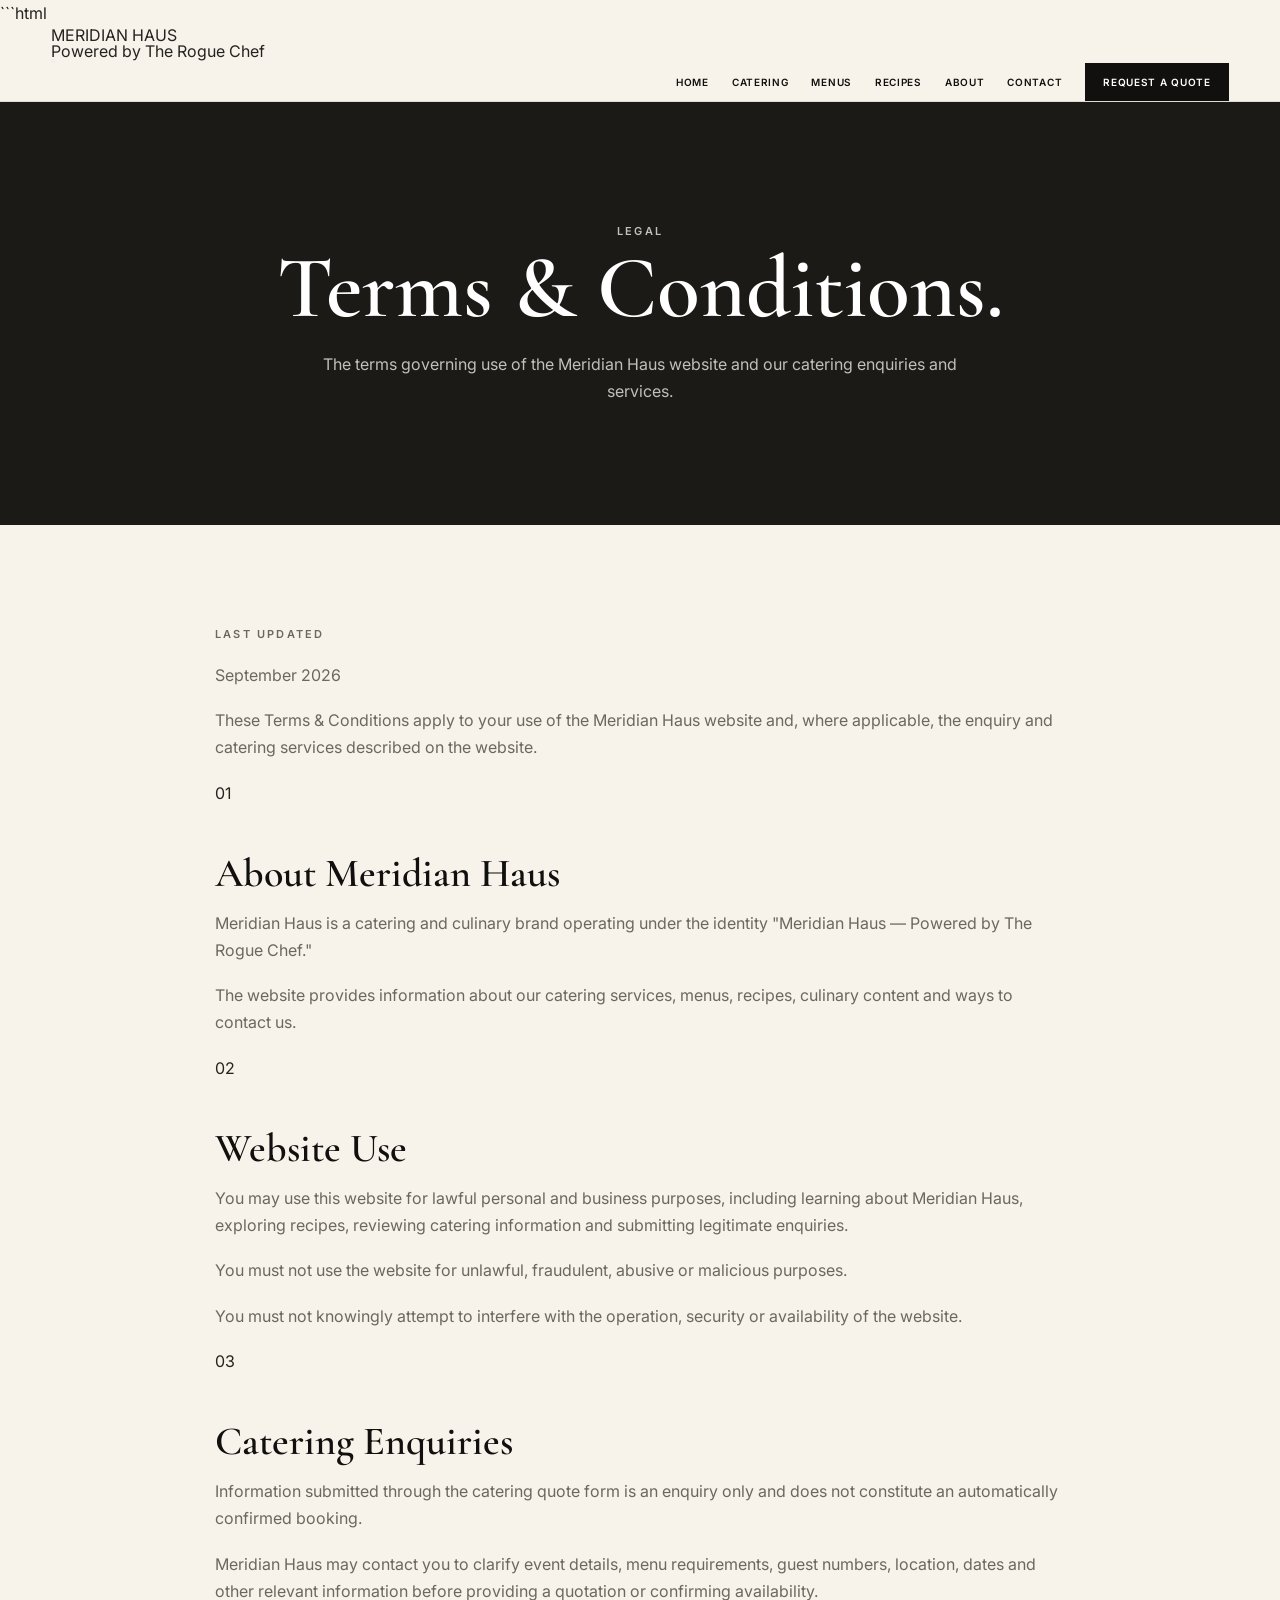
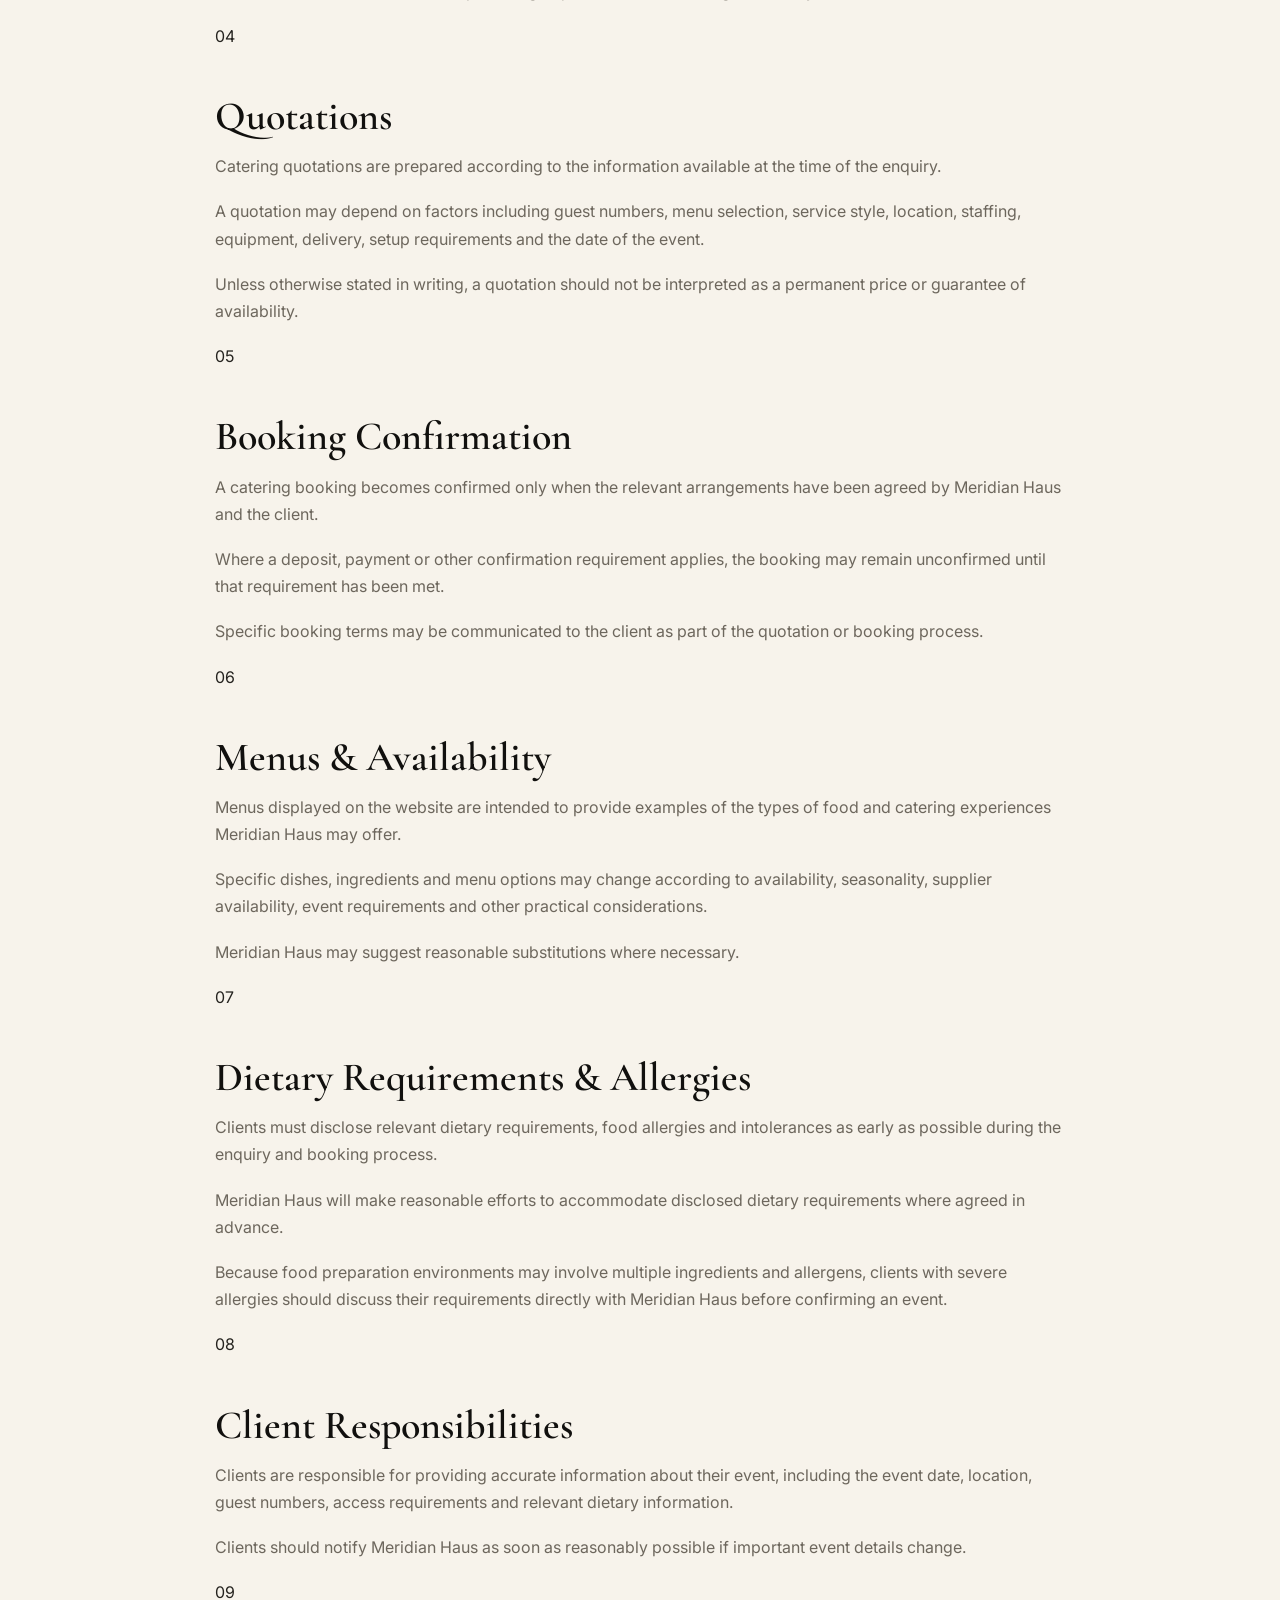
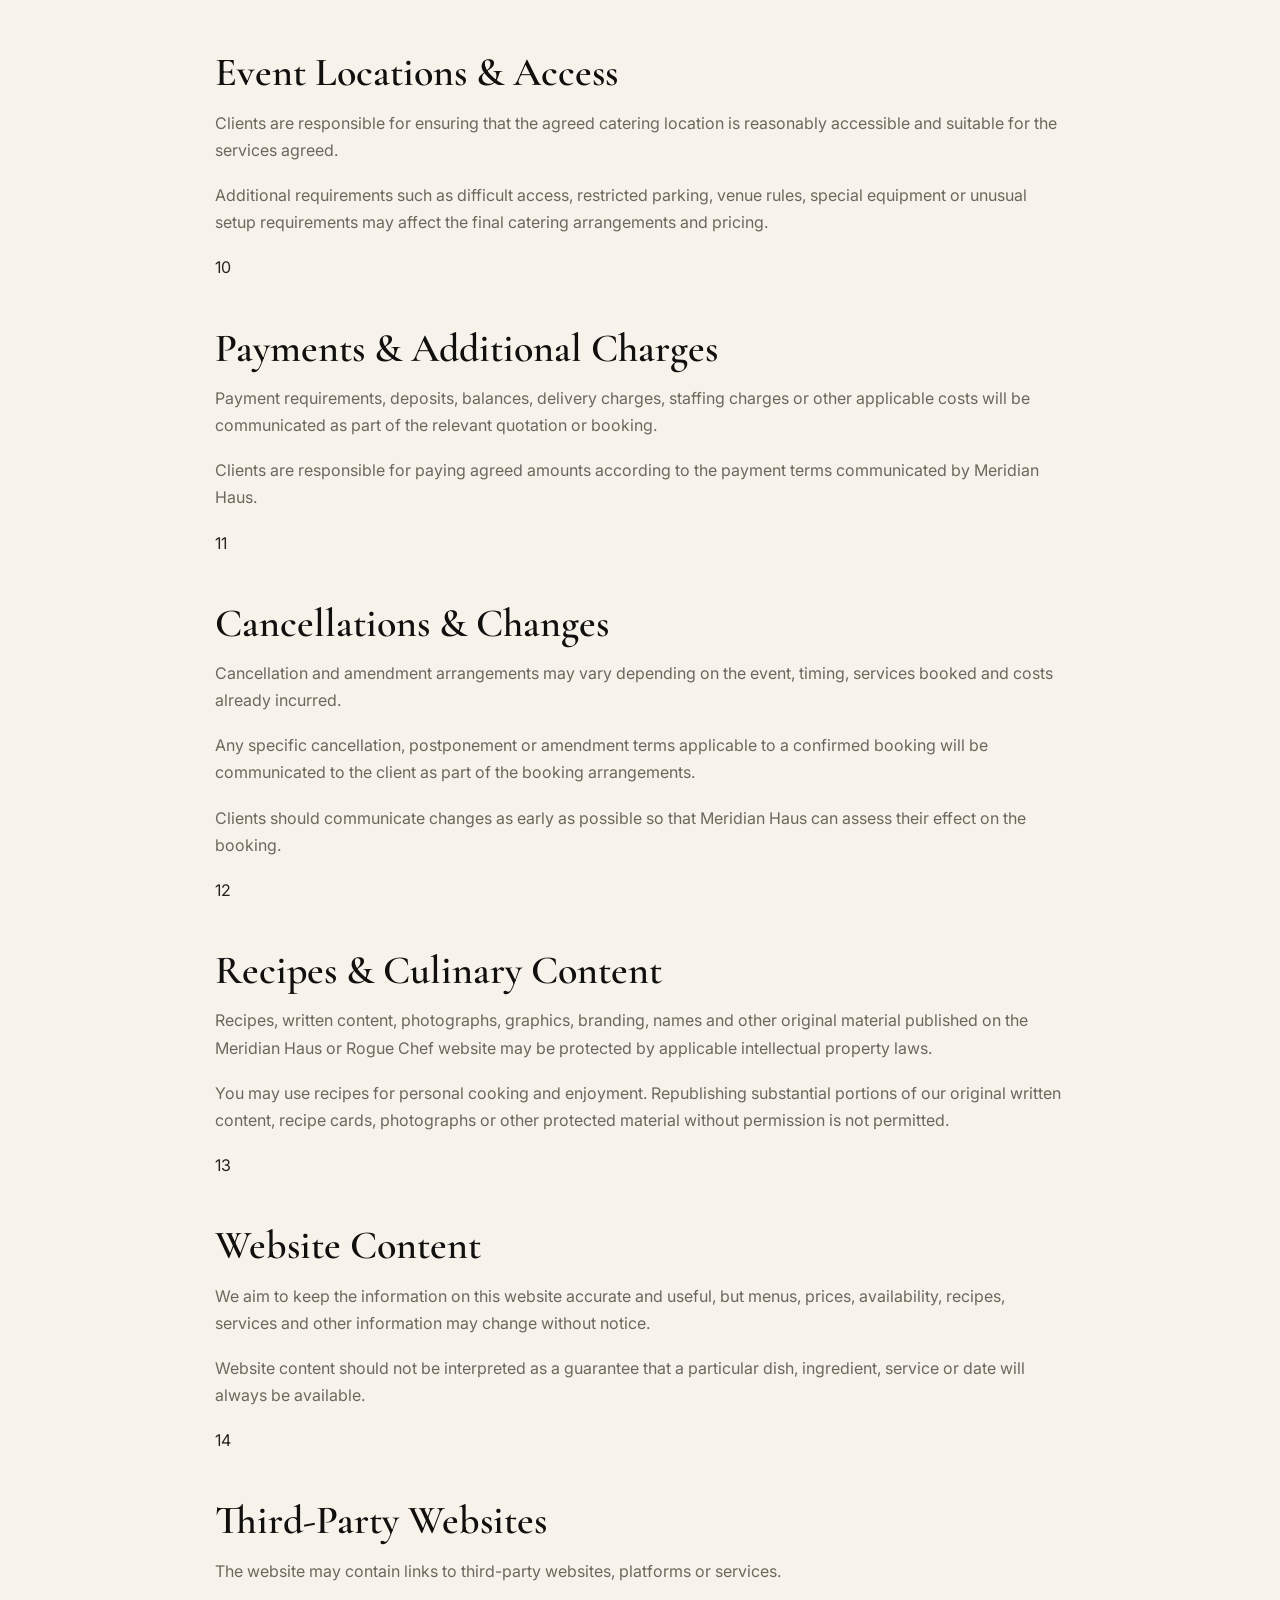
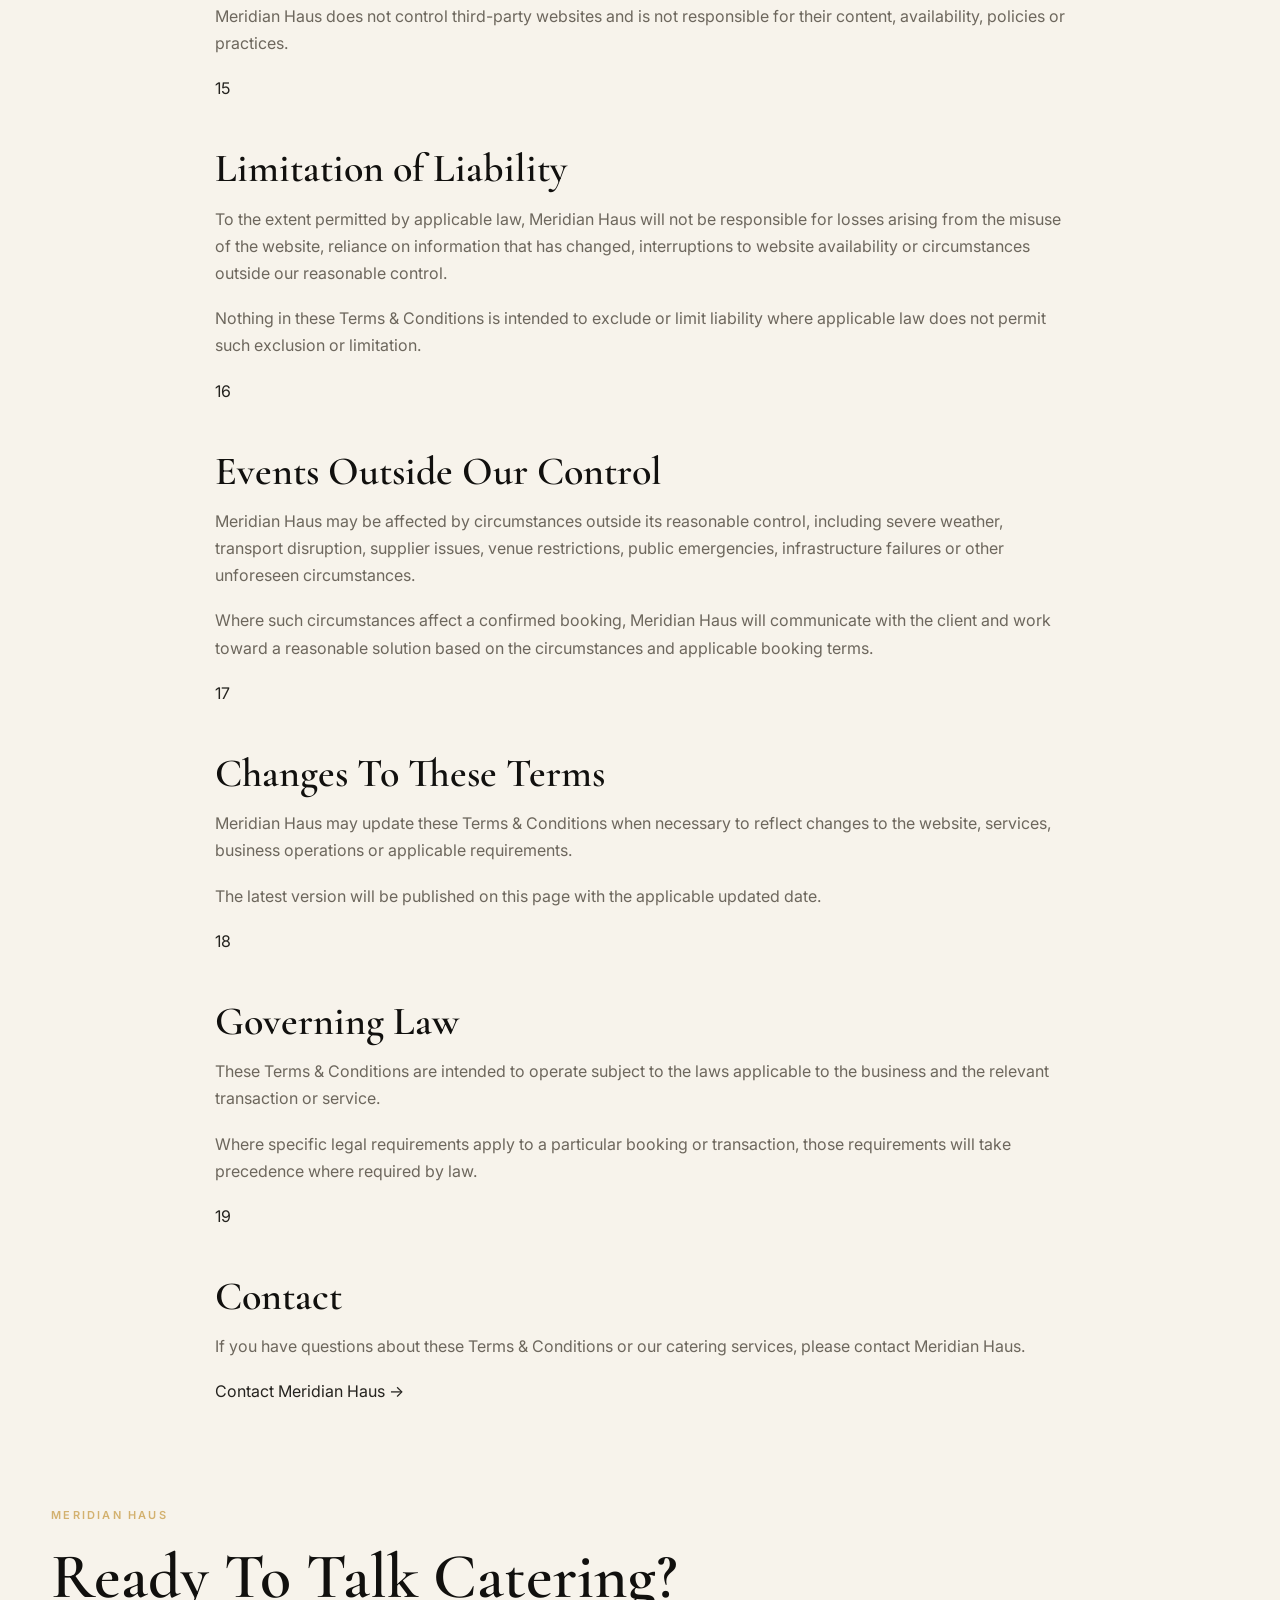
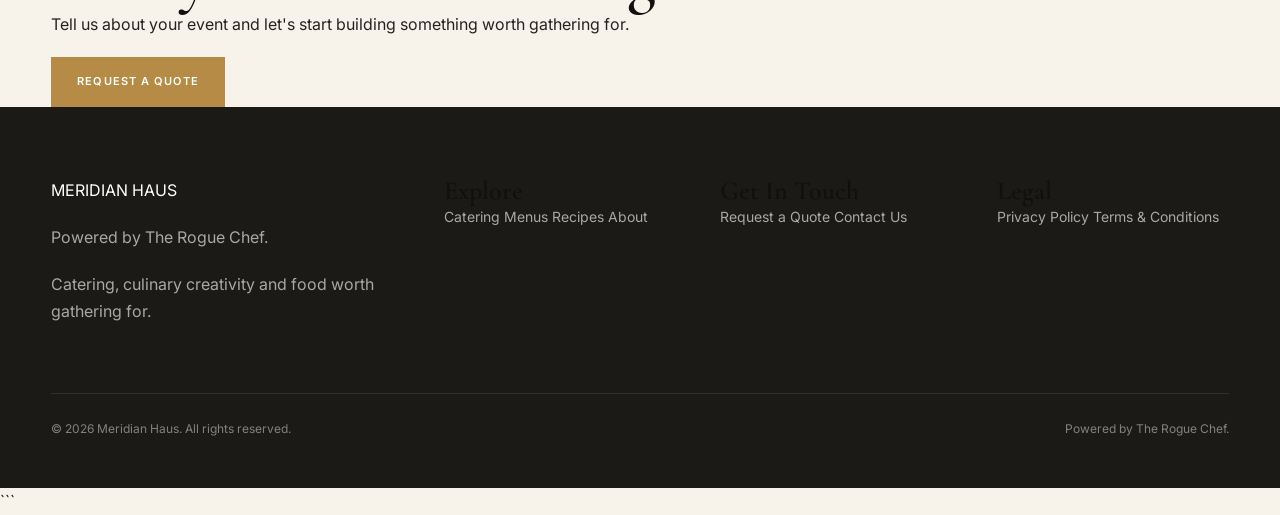
<file: terms.html>
```html
<!DOCTYPE html>
<html lang="en">

<head>

    <meta charset="UTF-8">

    <meta name="viewport" content="width=device-width, initial-scale=1.0">

    <title>Terms & Conditions | Meridian Haus</title>

    <meta
        name="description"
        content="Read the Meridian Haus Terms and Conditions covering website use, catering enquiries, quotations, bookings, menus, payments and event services."
    >

    <meta name="author" content="Meridian Haus">

    <meta
        property="og:title"
        content="Terms & Conditions | Meridian Haus"
    >

    <meta
        property="og:description"
        content="Terms and conditions for Meridian Haus website use and catering services."
    >

    <meta
        property="og:type"
        content="website"
    >

    <meta
        property="og:url"
        content="https://meridianhaus.org/terms.html"
    >

    <link rel="stylesheet" href="style.css">

</head>


<body>


    <!-- =====================================================
         HEADER
    ====================================================== -->

    <header class="site-header">

        <div class="container nav-wrapper">

            <a href="index.html" class="brand">

                <span class="brand-name">
                    MERIDIAN HAUS
                </span>

                <span class="brand-tagline">
                    Powered by The Rogue Chef
                </span>

            </a>


            <button
                class="menu-toggle"
                aria-label="Open navigation menu"
                aria-expanded="false"
            >

                <span></span>
                <span></span>
                <span></span>

            </button>


            <nav class="main-nav">

                <a href="index.html">
                    Home
                </a>

                <a href="catering.html">
                    Catering
                </a>

                <a href="menus.html">
                    Menus
                </a>

                <a href="recipes.html">
                    Recipes
                </a>

                <a href="about.html">
                    About
                </a>

                <a href="contact.html">
                    Contact
                </a>

                <a href="quote.html" class="nav-cta">
                    Request a Quote
                </a>

            </nav>

        </div>

    </header>



    <!-- =====================================================
         MAIN
    ====================================================== -->

    <main>


        <!-- =================================================
             PAGE HERO
        ================================================== -->

        <section class="page-hero legal-hero">

            <div class="page-hero-overlay"></div>


            <div class="container page-hero-content">

                <p class="eyebrow">
                    LEGAL
                </p>


                <h1>
                    Terms &
                    <span>Conditions.</span>
                </h1>


                <p>
                    The terms governing use of the Meridian Haus website
                    and our catering enquiries and services.
                </p>

            </div>

        </section>



        <!-- =================================================
             TERMS CONTENT
        ================================================== -->

        <section class="section legal-section">

            <div class="container legal-content">


                <div class="legal-introduction">

                    <p class="eyebrow">
                        LAST UPDATED
                    </p>


                    <p>
                        September 2026
                    </p>


                    <p>
                        These Terms & Conditions apply to your use of the
                        Meridian Haus website and, where applicable, the
                        enquiry and catering services described on the website.
                    </p>

                </div>



                <!-- 01 -->

                <article class="legal-block">

                    <span class="legal-number">
                        01
                    </span>


                    <div>

                        <h2>
                            About Meridian Haus
                        </h2>


                        <p>
                            Meridian Haus is a catering and culinary brand
                            operating under the identity "Meridian Haus —
                            Powered by The Rogue Chef."
                        </p>


                        <p>
                            The website provides information about our
                            catering services, menus, recipes, culinary
                            content and ways to contact us.
                        </p>

                    </div>

                </article>



                <!-- 02 -->

                <article class="legal-block">

                    <span class="legal-number">
                        02
                    </span>


                    <div>

                        <h2>
                            Website Use
                        </h2>


                        <p>
                            You may use this website for lawful personal
                            and business purposes, including learning about
                            Meridian Haus, exploring recipes, reviewing
                            catering information and submitting legitimate
                            enquiries.
                        </p>


                        <p>
                            You must not use the website for unlawful,
                            fraudulent, abusive or malicious purposes.
                        </p>


                        <p>
                            You must not knowingly attempt to interfere
                            with the operation, security or availability
                            of the website.
                        </p>

                    </div>

                </article>



                <!-- 03 -->

                <article class="legal-block">

                    <span class="legal-number">
                        03
                    </span>


                    <div>

                        <h2>
                            Catering Enquiries
                        </h2>


                        <p>
                            Information submitted through the catering quote
                            form is an enquiry only and does not constitute
                            an automatically confirmed booking.
                        </p>


                        <p>
                            Meridian Haus may contact you to clarify event
                            details, menu requirements, guest numbers,
                            location, dates and other relevant information
                            before providing a quotation or confirming
                            availability.
                        </p>

                    </div>

                </article>



                <!-- 04 -->

                <article class="legal-block">

                    <span class="legal-number">
                        04
                    </span>


                    <div>

                        <h2>
                            Quotations
                        </h2>


                        <p>
                            Catering quotations are prepared according to
                            the information available at the time of the
                            enquiry.
                        </p>


                        <p>
                            A quotation may depend on factors including
                            guest numbers, menu selection, service style,
                            location, staffing, equipment, delivery,
                            setup requirements and the date of the event.
                        </p>


                        <p>
                            Unless otherwise stated in writing, a quotation
                            should not be interpreted as a permanent price
                            or guarantee of availability.
                        </p>

                    </div>

                </article>



                <!-- 05 -->

                <article class="legal-block">

                    <span class="legal-number">
                        05
                    </span>


                    <div>

                        <h2>
                            Booking Confirmation
                        </h2>


                        <p>
                            A catering booking becomes confirmed only when
                            the relevant arrangements have been agreed by
                            Meridian Haus and the client.
                        </p>


                        <p>
                            Where a deposit, payment or other confirmation
                            requirement applies, the booking may remain
                            unconfirmed until that requirement has been met.
                        </p>


                        <p>
                            Specific booking terms may be communicated to
                            the client as part of the quotation or booking
                            process.
                        </p>

                    </div>

                </article>



                <!-- 06 -->

                <article class="legal-block">

                    <span class="legal-number">
                        06
                    </span>


                    <div>

                        <h2>
                            Menus & Availability
                        </h2>


                        <p>
                            Menus displayed on the website are intended to
                            provide examples of the types of food and
                            catering experiences Meridian Haus may offer.
                        </p>


                        <p>
                            Specific dishes, ingredients and menu options
                            may change according to availability, seasonality,
                            supplier availability, event requirements and
                            other practical considerations.
                        </p>


                        <p>
                            Meridian Haus may suggest reasonable substitutions
                            where necessary.
                        </p>

                    </div>

                </article>



                <!-- 07 -->

                <article class="legal-block">

                    <span class="legal-number">
                        07
                    </span>


                    <div>

                        <h2>
                            Dietary Requirements & Allergies
                        </h2>


                        <p>
                            Clients must disclose relevant dietary
                            requirements, food allergies and intolerances
                            as early as possible during the enquiry and
                            booking process.
                        </p>


                        <p>
                            Meridian Haus will make reasonable efforts to
                            accommodate disclosed dietary requirements where
                            agreed in advance.
                        </p>


                        <p>
                            Because food preparation environments may involve
                            multiple ingredients and allergens, clients with
                            severe allergies should discuss their requirements
                            directly with Meridian Haus before confirming
                            an event.
                        </p>

                    </div>

                </article>



                <!-- 08 -->

                <article class="legal-block">

                    <span class="legal-number">
                        08
                    </span>


                    <div>

                        <h2>
                            Client Responsibilities
                        </h2>


                        <p>
                            Clients are responsible for providing accurate
                            information about their event, including the
                            event date, location, guest numbers, access
                            requirements and relevant dietary information.
                        </p>


                        <p>
                            Clients should notify Meridian Haus as soon as
                            reasonably possible if important event details
                            change.
                        </p>

                    </div>

                </article>



                <!-- 09 -->

                <article class="legal-block">

                    <span class="legal-number">
                        09
                    </span>


                    <div>

                        <h2>
                            Event Locations & Access
                        </h2>


                        <p>
                            Clients are responsible for ensuring that the
                            agreed catering location is reasonably accessible
                            and suitable for the services agreed.
                        </p>


                        <p>
                            Additional requirements such as difficult access,
                            restricted parking, venue rules, special
                            equipment or unusual setup requirements may affect
                            the final catering arrangements and pricing.
                        </p>

                    </div>

                </article>



                <!-- 10 -->

                <article class="legal-block">

                    <span class="legal-number">
                        10
                    </span>


                    <div>

                        <h2>
                            Payments & Additional Charges
                        </h2>


                        <p>
                            Payment requirements, deposits, balances,
                            delivery charges, staffing charges or other
                            applicable costs will be communicated as part
                            of the relevant quotation or booking.
                        </p>


                        <p>
                            Clients are responsible for paying agreed amounts
                            according to the payment terms communicated by
                            Meridian Haus.
                        </p>

                    </div>

                </article>



                <!-- 11 -->

                <article class="legal-block">

                    <span class="legal-number">
                        11
                    </span>


                    <div>

                        <h2>
                            Cancellations & Changes
                        </h2>


                        <p>
                            Cancellation and amendment arrangements may vary
                            depending on the event, timing, services booked
                            and costs already incurred.
                        </p>


                        <p>
                            Any specific cancellation, postponement or
                            amendment terms applicable to a confirmed booking
                            will be communicated to the client as part of
                            the booking arrangements.
                        </p>


                        <p>
                            Clients should communicate changes as early as
                            possible so that Meridian Haus can assess their
                            effect on the booking.
                        </p>

                    </div>

                </article>



                <!-- 12 -->

                <article class="legal-block">

                    <span class="legal-number">
                        12
                    </span>


                    <div>

                        <h2>
                            Recipes & Culinary Content
                        </h2>


                        <p>
                            Recipes, written content, photographs, graphics,
                            branding, names and other original material
                            published on the Meridian Haus or Rogue Chef
                            website may be protected by applicable
                            intellectual property laws.
                        </p>


                        <p>
                            You may use recipes for personal cooking and
                            enjoyment. Republishing substantial portions of
                            our original written content, recipe cards,
                            photographs or other protected material without
                            permission is not permitted.
                        </p>

                    </div>

                </article>



                <!-- 13 -->

                <article class="legal-block">

                    <span class="legal-number">
                        13
                    </span>


                    <div>

                        <h2>
                            Website Content
                        </h2>


                        <p>
                            We aim to keep the information on this website
                            accurate and useful, but menus, prices,
                            availability, recipes, services and other
                            information may change without notice.
                        </p>


                        <p>
                            Website content should not be interpreted as a
                            guarantee that a particular dish, ingredient,
                            service or date will always be available.
                        </p>

                    </div>

                </article>



                <!-- 14 -->

                <article class="legal-block">

                    <span class="legal-number">
                        14
                    </span>


                    <div>

                        <h2>
                            Third-Party Websites
                        </h2>


                        <p>
                            The website may contain links to third-party
                            websites, platforms or services.
                        </p>


                        <p>
                            Meridian Haus does not control third-party
                            websites and is not responsible for their
                            content, availability, policies or practices.
                        </p>

                    </div>

                </article>



                <!-- 15 -->

                <article class="legal-block">

                    <span class="legal-number">
                        15
                    </span>


                    <div>

                        <h2>
                            Limitation of Liability
                        </h2>


                        <p>
                            To the extent permitted by applicable law,
                            Meridian Haus will not be responsible for losses
                            arising from the misuse of the website, reliance
                            on information that has changed, interruptions
                            to website availability or circumstances outside
                            our reasonable control.
                        </p>


                        <p>
                            Nothing in these Terms & Conditions is intended
                            to exclude or limit liability where applicable
                            law does not permit such exclusion or limitation.
                        </p>

                    </div>

                </article>



                <!-- 16 -->

                <article class="legal-block">

                    <span class="legal-number">
                        16
                    </span>


                    <div>

                        <h2>
                            Events Outside Our Control
                        </h2>


                        <p>
                            Meridian Haus may be affected by circumstances
                            outside its reasonable control, including severe
                            weather, transport disruption, supplier issues,
                            venue restrictions, public emergencies,
                            infrastructure failures or other unforeseen
                            circumstances.
                        </p>


                        <p>
                            Where such circumstances affect a confirmed
                            booking, Meridian Haus will communicate with the
                            client and work toward a reasonable solution
                            based on the circumstances and applicable
                            booking terms.
                        </p>

                    </div>

                </article>



                <!-- 17 -->

                <article class="legal-block">

                    <span class="legal-number">
                        17
                    </span>


                    <div>

                        <h2>
                            Changes To These Terms
                        </h2>


                        <p>
                            Meridian Haus may update these Terms & Conditions
                            when necessary to reflect changes to the website,
                            services, business operations or applicable
                            requirements.
                        </p>


                        <p>
                            The latest version will be published on this
                            page with the applicable updated date.
                        </p>

                    </div>

                </article>



                <!-- 18 -->

                <article class="legal-block">

                    <span class="legal-number">
                        18
                    </span>


                    <div>

                        <h2>
                            Governing Law
                        </h2>


                        <p>
                            These Terms & Conditions are intended to operate
                            subject to the laws applicable to the business
                            and the relevant transaction or service.
                        </p>


                        <p>
                            Where specific legal requirements apply to a
                            particular booking or transaction, those
                            requirements will take precedence where required
                            by law.
                        </p>

                    </div>

                </article>



                <!-- 19 -->

                <article class="legal-block">

                    <span class="legal-number">
                        19
                    </span>


                    <div>

                        <h2>
                            Contact
                        </h2>


                        <p>
                            If you have questions about these Terms &
                            Conditions or our catering services, please
                            contact Meridian Haus.
                        </p>


                        <a
                            href="contact.html"
                            class="text-link"
                        >
                            Contact Meridian Haus →
                        </a>

                    </div>

                </article>


            </div>

        </section>



        <!-- =================================================
             CTA
        ================================================== -->

        <section class="quote-cta">

            <div class="container quote-content">

                <p class="eyebrow">
                    MERIDIAN HAUS
                </p>


                <h2>
                    Ready To
                    <span>Talk Catering?</span>
                </h2>


                <p>
                    Tell us about your event and let's start building
                    something worth gathering for.
                </p>


                <a
                    href="quote.html"
                    class="btn btn-primary"
                >
                    Request A Quote
                </a>

            </div>

        </section>

    </main>



    <!-- =====================================================
         FOOTER
    ====================================================== -->

    <footer class="site-footer">


        <div class="container footer-grid">


            <div class="footer-brand">

                <div class="footer-logo">
                    MERIDIAN HAUS
                </div>


                <p>
                    Powered by The Rogue Chef.
                </p>


                <p class="footer-description">
                    Catering, culinary creativity and food worth gathering for.
                </p>

            </div>



            <div class="footer-column">

                <h4>
                    Explore
                </h4>


                <a href="catering.html">
                    Catering
                </a>


                <a href="menus.html">
                    Menus
                </a>


                <a href="recipes.html">
                    Recipes
                </a>


                <a href="about.html">
                    About
                </a>

            </div>



            <div class="footer-column">

                <h4>
                    Get In Touch
                </h4>


                <a href="quote.html">
                    Request a Quote
                </a>


                <a href="contact.html">
                    Contact Us
                </a>

            </div>



            <div class="footer-column">

                <h4>
                    Legal
                </h4>


                <a href="privacy.html">
                    Privacy Policy
                </a>


                <a
                    href="terms.html"
                    class="active"
                >
                    Terms & Conditions
                </a>

            </div>

        </div>



        <div class="container footer-bottom">

            <p>
                © 2026 Meridian Haus. All rights reserved.
            </p>


            <p>
                Powered by The Rogue Chef.
            </p>

        </div>

    </footer>



    <script src="script.js"></script>

</body>

</html>
```
</file>
<file: style.css>
@import url('https://fonts.googleapis.com/css2?family=Cormorant+Garamond:wght@400;500;600;700&family=Inter:wght@300;400;500;600;700&display=swap');

:root {
--black: #11100e;
--charcoal: #1c1a17;
--charcoal-soft: #292621;
--cream: #f7f3eb;
--cream-dark: #eee7da;
--white: #ffffff;
--gold: #b58b45;
--gold-light: #d3b16f;
--text: #25231f;
--text-soft: #6d675d;
--text-light: #aaa39a;
--border: rgba(17, 16, 14, 0.12);
--shadow: 0 18px 50px rgba(17, 16, 14, 0.10);
--max-width: 1180px;
}

/* =========================================================
RESET
========================================================= */

* {
  margin: 0;
  padding: 0;
  box-sizing: border-box;
  }

html {
scroll-behavior: smooth;
}

body {
background: var(--cream);
color: var(--text);
font-family: 'Inter', sans-serif;
font-size: 16px;
line-height: 1.7;
overflow-x: hidden;
}

img {
display: block;
width: 100%;
max-width: 100%;
height: auto;
}

a {
color: inherit;
text-decoration: none;
}

button,
input,
textarea,
select {
font: inherit;
}

button {
cursor: pointer;
}

ul,
ol {
padding-left: 20px;
}

::selection {
background: var(--gold);
color: var(--white);
}

/* =========================================================
TYPOGRAPHY
========================================================= */

h1,
h2,
h3,
h4,
h5,
h6 {
font-family: 'Cormorant Garamond', serif;
color: var(--black);
font-weight: 600;
line-height: 1.08;
}

h1 {
font-size: clamp(48px, 7vw, 88px);
}

h2 {
font-size: clamp(38px, 5vw, 64px);
}

h3 {
font-size: 34px;
}

h4 {
font-size: 26px;
}

p {
margin-bottom: 18px;
}

.text-center {
text-align: center;
}

/* =========================================================
GLOBAL CONTAINERS
========================================================= */

.container {
width: min(var(--max-width), 92%);
margin: 0 auto;
}

.section {
padding: 100px 0;
}

.section-small {
padding: 70px 0;
}

.section-dark {
background: var(--charcoal);
color: var(--white);
}

.section-dark h1,
.section-dark h2,
.section-dark h3,
.section-dark h4 {
color: var(--white);
}

/* =========================================================
HEADER
========================================================= */

.site-header {
position: sticky;
top: 0;
z-index: 1000;
width: 100%;
background: rgba(247, 243, 235, 0.98);
border-bottom: 1px solid rgba(17, 16, 14, 0.10);
}

.nav-wrap {
width: min(var(--max-width), 92%);
min-height: 84px;
margin: 0 auto;
display: flex;
align-items: center;
justify-content: space-between;
gap: 30px;
}

.brand {
display: flex;
flex-direction: column;
justify-content: center;
flex-shrink: 0;
line-height: 1;
}

.brand-main {
font-family: 'Cormorant Garamond', serif;
font-size: 31px;
font-weight: 600;
letter-spacing: 0.08em;
text-transform: uppercase;
color: var(--black);
white-space: nowrap;
}

.brand-sub {
margin-top: 6px;
font-family: 'Inter', sans-serif;
font-size: 8px;
font-weight: 600;
letter-spacing: 0.18em;
text-transform: uppercase;
color: var(--gold);
white-space: nowrap;
}

.main-nav {
display: flex;
align-items: center;
justify-content: flex-end;
gap: 23px;
margin-left: auto;
}

.main-nav a {
position: relative;
display: inline-flex;
align-items: center;
padding: 9px 0;
color: var(--black);
font-family: 'Inter', sans-serif;
font-size: 10px;
font-weight: 600;
letter-spacing: 0.07em;
line-height: 1.2;
text-transform: uppercase;
white-space: nowrap;
}

.main-nav a::after {
content: '';
position: absolute;
left: 0;
bottom: 2px;
width: 0;
height: 1px;
background: var(--gold);
transition: width 0.25s ease;
}

.main-nav a:hover::after,
.main-nav a.active::after {
width: 100%;
}

.main-nav .nav-cta {
padding: 12px 17px;
background: var(--black);
color: var(--white);
border: 1px solid var(--black);
}

.main-nav .nav-cta::after {
display: none;
}

.main-nav .nav-cta:hover {
background: var(--gold);
border-color: var(--gold);
color: var(--black);
}

.nav-toggle {
display: none;
width: 44px;
height: 44px;
align-items: center;
justify-content: center;
padding: 0;
background: transparent;
border: 1px solid rgba(17, 16, 14, 0.20);
color: var(--black);
font-size: 24px;
line-height: 1;
}

/* =========================================================
BUTTONS
========================================================= */

.btn {
display: inline-flex;
align-items: center;
justify-content: center;
min-height: 50px;
padding: 13px 25px;
border: 1px solid transparent;
font-family: 'Inter', sans-serif;
font-size: 11px;
font-weight: 600;
letter-spacing: 0.10em;
text-transform: uppercase;
transition: all 0.25s ease;
}

.btn-primary {
background: var(--gold);
border-color: var(--gold);
color: var(--white);
}

.btn-primary:hover {
background: var(--black);
border-color: var(--black);
}

.btn-dark {
background: var(--black);
border-color: var(--black);
color: var(--white);
}

.btn-dark:hover {
background: var(--gold);
border-color: var(--gold);
color: var(--black);
}

.btn-light {
background: var(--white);
border-color: var(--white);
color: var(--black);
}

.btn-light:hover {
background: transparent;
color: var(--white);
}

/* =========================================================
HERO
========================================================= */

.hero {
position: relative;
min-height: 720px;
display: flex;
align-items: center;
overflow: hidden;
background:
linear-gradient(90deg, rgba(17, 16, 14, 0.86), rgba(17, 16, 14, 0.35)),
url('https://images.unsplash.com/photo-1555244162-803834f70033?auto=format&fit=crop&w=2000&q=85')
center center / cover no-repeat;
}

.hero-content {
position: relative;
z-index: 2;
width: min(760px, 92%);
margin: 0 auto 0 6%;
color: var(--white);
}

.hero-eyebrow,
.eyebrow {
margin-bottom: 18px;
color: var(--gold-light);
font-family: 'Inter', sans-serif;
font-size: 11px;
font-weight: 600;
letter-spacing: 0.20em;
text-transform: uppercase;
}

.hero h1 {
margin-bottom: 25px;
color: var(--white);
}

.hero p {
max-width: 650px;
margin-bottom: 32px;
color: rgba(255, 255, 255, 0.88);
font-size: 18px;
}

.hero-buttons {
display: flex;
flex-wrap: wrap;
gap: 12px;
}

/* =========================================================
PAGE HERO
========================================================= */

.page-hero {
padding: 120px 0;
background: var(--charcoal);
color: var(--white);
text-align: center;
}

.page-hero h1 {
color: var(--white);
margin-bottom: 15px;
}

.page-hero p {
max-width: 680px;
margin: 0 auto;
color: rgba(255, 255, 255, 0.72);
}

/* =========================================================
SECTION HEADERS
========================================================= */

.section-heading {
max-width: 720px;
margin-bottom: 55px;
}

.section-heading.center {
margin-left: auto;
margin-right: auto;
text-align: center;
}

.section-heading h2 {
margin-bottom: 18px;
}

.section-heading p {
color: var(--text-soft);
font-size: 16px;
}

.section-dark .section-heading p {
color: rgba(255, 255, 255, 0.68);
}

/* =========================================================
INTRO
========================================================= */

.intro-grid {
display: grid;
grid-template-columns: 1fr 1fr;
gap: 70px;
align-items: center;
}

.intro-image {
overflow: hidden;
}

.intro-image img {
aspect-ratio: 4 / 5;
object-fit: cover;
}

.intro-content h2 {
margin-bottom: 22px;
}

.intro-content p {
color: var(--text-soft);
}

.intro-content .btn {
margin-top: 10px;
}

/* =========================================================
FEATURE CARDS
========================================================= */

.feature-grid {
display: grid;
grid-template-columns: repeat(3, 1fr);
gap: 25px;
}

.feature-card {
padding: 35px 30px;
background: var(--white);
border: 1px solid var(--border);
transition: transform 0.25s ease, box-shadow 0.25s ease;
}

.feature-card:hover {
transform: translateY(-5px);
box-shadow: var(--shadow);
}

.feature-card-number {
margin-bottom: 22px;
color: var(--gold);
font-family: 'Cormorant Garamond', serif;
font-size: 42px;
}

.feature-card h3 {
margin-bottom: 12px;
font-size: 30px;
}

.feature-card p {
margin-bottom: 0;
color: var(--text-soft);
}

/* =========================================================
CATERING GRID
========================================================= */

.catering-grid {
display: grid;
grid-template-columns: repeat(3, 1fr);
gap: 24px;
}

.catering-card {
position: relative;
min-height: 280px;
padding: 30px;
display: flex;
flex-direction: column;
justify-content: flex-end;
overflow: hidden;
background: var(--black);
color: var(--white);
}

.catering-card::before {
content: '';
position: absolute;
inset: 0;
background:
linear-gradient(180deg, transparent 20%, rgba(17, 16, 14, 0.88) 100%),
url('https://images.unsplash.com/photo-1555244162-803834f70033?auto=format&fit=crop&w=1000&q=80')
center / cover no-repeat;
opacity: 0.78;
transition: transform 0.4s ease;
}

.catering-card:hover::before {
transform: scale(1.05);
}

.catering-card-content {
position: relative;
z-index: 2;
}

.catering-card h3 {
color: var(--white);
margin-bottom: 8px;
}

.catering-card p {
margin-bottom: 0;
color: rgba(255, 255, 255, 0.78);
}

/* =========================================================
ROGUE CHEF FEATURE
========================================================= */

.rogue-feature {
background: var(--black);
color: var(--white);
}

.rogue-grid {
display: grid;
grid-template-columns: 1fr 1fr;
align-items: stretch;
}

.rogue-image {
min-height: 560px;
background:
url('https://images.unsplash.com/photo-1556910103-1c02745aae4d?auto=format&fit=crop&w=1400&q=85')
center / cover no-repeat;
}

.rogue-content {
padding: 80px;
display: flex;
flex-direction: column;
justify-content: center;
}

.rogue-content .eyebrow {
color: var(--gold-light);
}

.rogue-content h2 {
color: var(--white);
margin-bottom: 20px;
}

.rogue-content p {
color: rgba(255, 255, 255, 0.72);
}

.rogue-content .btn {
align-self: flex-start;
margin-top: 15px;
}

/* =========================================================
RECIPE GRID
========================================================= */

.recipe-grid {
display: grid;
grid-template-columns: repeat(3, 1fr);
gap: 28px;
}

.recipe-card {
overflow: hidden;
background: var(--white);
border: 1px solid var(--border);
transition: transform 0.25s ease, box-shadow 0.25s ease;
}

.recipe-card:hover {
transform: translateY(-5px);
box-shadow: var(--shadow);
}

.recipe-card-image {
overflow: hidden;
}

.recipe-card-image img {
aspect-ratio: 4 / 3;
object-fit: cover;
transition: transform 0.4s ease;
}

.recipe-card:hover .recipe-card-image img {
transform: scale(1.04);
}

.recipe-card-content {
padding: 25px;
}

.recipe-card-meta {
margin-bottom: 10px;
color: var(--gold);
font-size: 10px;
font-weight: 600;
letter-spacing: 0.12em;
text-transform: uppercase;
}

.recipe-card h3 {
margin-bottom: 10px;
font-size: 30px;
}

.recipe-card p {
margin-bottom: 18px;
color: var(--text-soft);
}

/* =========================================================
SINGLE RECIPE
========================================================= */

.recipe-hero {
display: grid;
grid-template-columns: 1fr 1fr;
min-height: 580px;
background: var(--charcoal);
}

.recipe-hero-image {
min-height: 580px;
background:
url('https://images.unsplash.com/photo-1568901346375-23c9450c58cd?auto=format&fit=crop&w=1400&q=85')
center / cover no-repeat;
}

.recipe-hero-content {
padding: 70px;
display: flex;
flex-direction: column;
justify-content: center;
}

.recipe-hero-content h1 {
color: var(--white);
margin-bottom: 20px;
}

.recipe-hero-content p {
color: rgba(255, 255, 255, 0.75);
}

.recipe-content {
max-width: 850px;
margin: 0 auto;
}

.recipe-content h2 {
margin: 45px 0 18px;
font-size: 42px;
}

.recipe-content h3 {
margin: 30px 0 12px;
font-size: 30px;
}

.recipe-content p,
.recipe-content li {
color: var(--text-soft);
}

.recipe-content li {
margin-bottom: 8px;
}

/* =========================================================
CONTENT CALLOUT
========================================================= */

.content-callout {
margin: 40px 0;
padding: 35px;
background: var(--cream-dark);
border-left: 4px solid var(--gold);
}

.content-callout h2,
.content-callout h3 {
margin-bottom: 12px;
}

.content-callout p {
margin-bottom: 0;
color: var(--text-soft);
}

/* =========================================================
MENU GRID
========================================================= */

.menu-grid {
display: grid;
grid-template-columns: repeat(2, 1fr);
gap: 25px;
}

.menu-card {
padding: 35px;
background: var(--white);
border: 1px solid var(--border);
}

.menu-card h3 {
margin-bottom: 15px;
}

.menu-card p {
color: var(--text-soft);
}

.menu-list {
list-style: none;
padding: 0;
margin: 20px 0 0;
}

.menu-list li {
display: flex;
justify-content: space-between;
gap: 20px;
padding: 12px 0;
border-bottom: 1px solid var(--border);
}

/* =========================================================
QUOTE / CONTACT FORMS
========================================================= */

.form-wrapper {
max-width: 850px;
margin: 0 auto;
}

.form-grid {
display: grid;
grid-template-columns: 1fr 1fr;
gap: 20px;
}

.form-group {
margin-bottom: 20px;
}

.form-group.full {
grid-column: 1 / -1;
}

.form-group label {
display: block;
margin-bottom: 7px;
color: var(--black);
font-size: 11px;
font-weight: 600;
letter-spacing: 0.08em;
text-transform: uppercase;
}

.form-group input,
.form-group textarea,
.form-group select {
width: 100%;
padding: 14px 15px;
background: var(--white);
border: 1px solid rgba(17, 16, 14, 0.18);
border-radius: 0;
color: var(--text);
outline: none;
transition: border-color 0.2s ease;
}

.form-group input:focus,
.form-group textarea:focus,
.form-group select:focus {
border-color: var(--gold);
}

.form-group textarea {
min-height: 160px;
resize: vertical;
}

.form-submit {
margin-top: 10px;
}

/* =========================================================
CONTACT CARDS
========================================================= */

.contact-grid {
display: grid;
grid-template-columns: repeat(3, 1fr);
gap: 25px;
}

.contact-card {
padding: 35px;
background: var(--white);
border: 1px solid var(--border);
}

.contact-card-icon {
margin-bottom: 18px;
color: var(--gold);
font-size: 28px;
}

.contact-card h3 {
margin-bottom: 10px;
font-size: 29px;
}

.contact-card p {
margin-bottom: 0;
color: var(--text-soft);
}

.contact-card a {
color: var(--gold);
}

.contact-card a:hover {
color: var(--black);
}

/* =========================================================
CTA
========================================================= */

.cta-section {
padding: 100px 0;
background: var(--gold);
text-align: center;
}

.cta-section h2 {
max-width: 800px;
margin: 0 auto 20px;
color: var(--black);
}

.cta-section p {
max-width: 650px;
margin: 0 auto 30px;
color: rgba(17, 16, 14, 0.72);
}

/* =========================================================
LEGAL PAGES
========================================================= */

.legal-content {
max-width: 850px;
margin: 0 auto;
}

.legal-content h2 {
margin: 45px 0 15px;
font-size: 40px;
}

.legal-content h3 {
margin: 30px 0 12px;
font-size: 28px;
}

.legal-content p,
.legal-content li {
color: var(--text-soft);
}

.legal-content li {
margin-bottom: 8px;
}

/* =========================================================
404
========================================================= */

.error-page {
min-height: 70vh;
display: flex;
align-items: center;
justify-content: center;
text-align: center;
}

.error-page h1 {
font-size: clamp(80px, 15vw, 180px);
color: var(--gold);
line-height: 0.9;
margin-bottom: 20px;
}

.error-page h2 {
margin-bottom: 15px;
}

.error-page p {
max-width: 550px;
margin: 0 auto 30px;
color: var(--text-soft);
}

/* =========================================================
FOOTER
========================================================= */

.site-footer {
padding: 70px 0 30px;
background: var(--charcoal);
color: var(--white);
}

.footer-grid {
display: grid;
grid-template-columns: 1.5fr 1fr 1fr 1fr;
gap: 45px;
padding-bottom: 50px;
border-bottom: 1px solid rgba(255, 255, 255, 0.10);
}

.footer-brand .brand-main {
color: var(--white);
}

.footer-brand .brand-sub {
color: var(--gold-light);
}

.footer-brand p {
max-width: 350px;
margin-top: 20px;
color: rgba(255, 255, 255, 0.62);
}

.footer-column h3 {
margin-bottom: 18px;
color: var(--white);
font-family: 'Inter', sans-serif;
font-size: 11px;
font-weight: 600;
letter-spacing: 0.10em;
text-transform: uppercase;
}

.footer-column ul {
list-style: none;
padding: 0;
}

.footer-column li {
margin-bottom: 9px;
}

.footer-column a {
color: rgba(255, 255, 255, 0.62);
font-size: 14px;
}

.footer-column a:hover {
color: var(--gold-light);
}

.footer-bottom {
padding-top: 25px;
display: flex;
justify-content: space-between;
gap: 20px;
color: rgba(255, 255, 255, 0.45);
font-size: 12px;
}

/* =========================================================
SCROLL REVEAL
========================================================= */

.reveal {
opacity: 1;
transform: translateY(0);
}

.js-ready .reveal {
opacity: 0;
transform: translateY(25px);
transition: opacity 0.7s ease, transform 0.7s ease;
}

.js-ready .reveal.visible {
opacity: 1;
transform: translateY(0);
}

/* =========================================================
RESPONSIVE
========================================================= */

@media (max-width: 1100px) {

```
.nav-wrap {
    gap: 18px;
}

.main-nav {
    gap: 14px;
}

.main-nav a {
    font-size: 9px;
}

.main-nav .nav-cta {
    padding: 11px 13px;
}

.hero-content {
    margin-left: 5%;
}

.rogue-content {
    padding: 55px;
}
```

}

@media (max-width: 900px) {

```
.nav-wrap {
    min-height: 76px;
}

.nav-toggle {
    display: flex;
}

.main-nav {
    display: none;
    position: absolute;
    top: 76px;
    left: 4%;
    right: 4%;
    width: 92%;
    margin: 0;
    padding: 12px 22px 20px;
    background: var(--cream);
    border: 1px solid rgba(17, 16, 14, 0.12);
    box-shadow: 0 18px 40px rgba(17, 16, 14, 0.14);
    flex-direction: column;
    align-items: stretch;
    justify-content: flex-start;
    gap: 0;
}

.main-nav.open {
    display: flex;
}

.main-nav a {
    width: 100%;
    padding: 14px 0;
    font-size: 11px;
    border-bottom: 1px solid rgba(17, 16, 14, 0.08);
}

.main-nav a:last-of-type {
    border-bottom: 0;
}

.main-nav a::after {
    bottom: 1px;
}

.main-nav .nav-cta {
    width: fit-content;
    margin-top: 12px;
    padding: 12px 17px;
    border: 1px solid var(--black);
}

.intro-grid,
.rogue-grid,
.recipe-hero {
    grid-template-columns: 1fr;
}

.intro-image {
    order: 1;
}

.intro-content {
    order: 2;
}

.rogue-image {
    min-height: 420px;
}

.rogue-content {
    padding: 60px 8%;
}

.recipe-hero-image {
    min-height: 420px;
}

.recipe-hero-content {
    padding: 60px 8%;
}

.feature-grid,
.catering-grid,
.recipe-grid,
.contact-grid {
    grid-template-columns: repeat(2, 1fr);
}

.footer-grid {
    grid-template-columns: 1fr 1fr;
}
```

}

@media (max-width: 650px) {

```
.section {
    padding: 75px 0;
}

.section-small {
    padding: 55px 0;
}

.brand-main {
    font-size: 26px;
}

.brand-sub {
    font-size: 7px;
}

.hero {
    min-height: 620px;
}

.hero-content {
    width: 88%;
    margin: 0 auto;
}

.hero p {
    font-size: 16px;
}

.hero-buttons {
    flex-direction: column;
    align-items: flex-start;
}

.hero-buttons .btn {
    width: auto;
}

.page-hero {
    padding: 85px 0;
}

.feature-grid,
.catering-grid,
.recipe-grid,
.contact-grid,
.menu-grid,
.form-grid {
    grid-template-columns: 1fr;
}

.form-group.full {
    grid-column: auto;
}

.rogue-image,
.recipe-hero-image {
    min-height: 350px;
}

.rogue-content,
.recipe-hero-content {
    padding: 50px 7%;
}

.footer-grid {
    grid-template-columns: 1fr;
    gap: 35px;
}

.footer-bottom {
    flex-direction: column;
}
```

}

@media (max-width: 420px) {

```
.nav-wrap {
    min-height: 70px;
}

.brand-main {
    font-size: 23px;
    letter-spacing: 0.06em;
}

.brand-sub {
    font-size: 6px;
}

.nav-toggle {
    width: 40px;
    height: 40px;
    font-size: 22px;
}

.main-nav {
    top: 70px;
    left: 3%;
    right: 3%;
    width: 94%;
}

.hero {
    min-height: 580px;
}

.section {
    padding: 60px 0;
}
```

}

/* =========================================================
REDUCED MOTION
========================================================= */

@media (prefers-reduced-motion: reduce) {

```
html {
    scroll-behavior: auto;
}

*,
*::before,
*::after {
    transition: none !important;
    animation: none !important;
}
```

}
</file>
